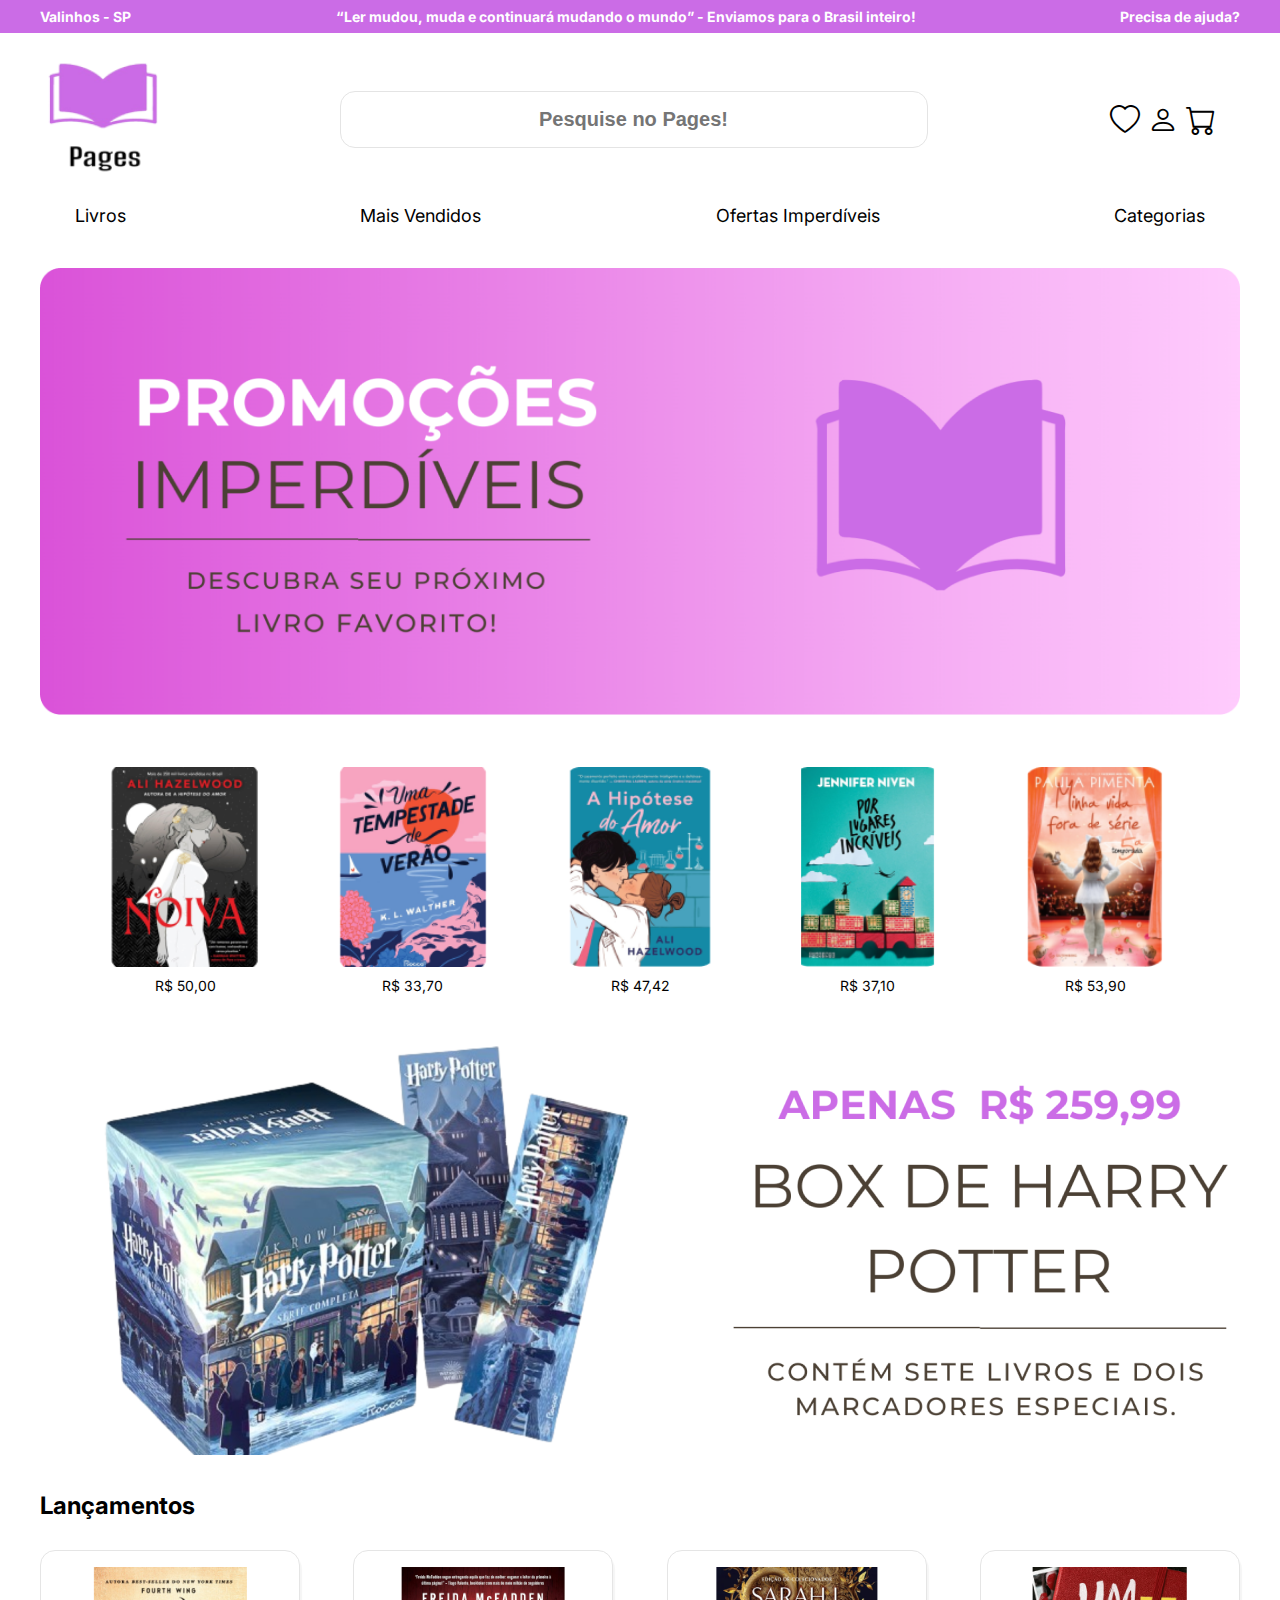
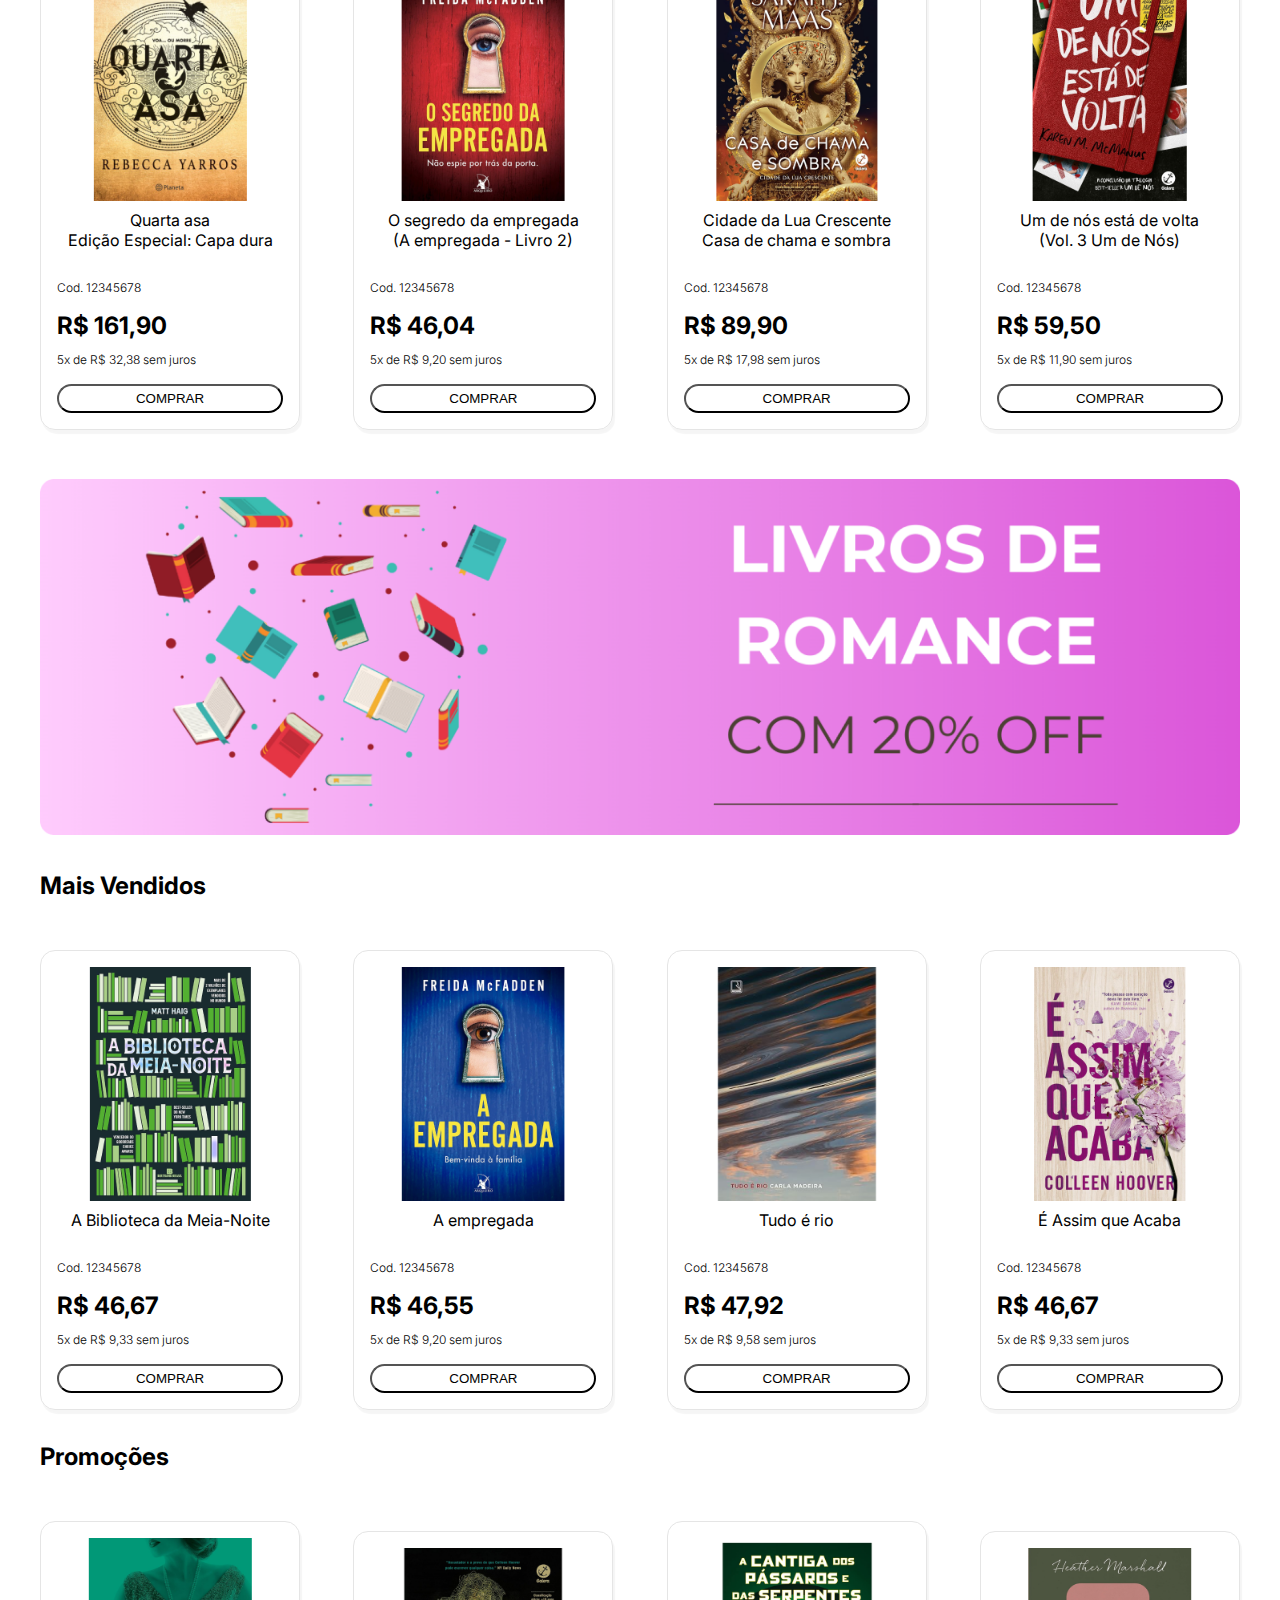
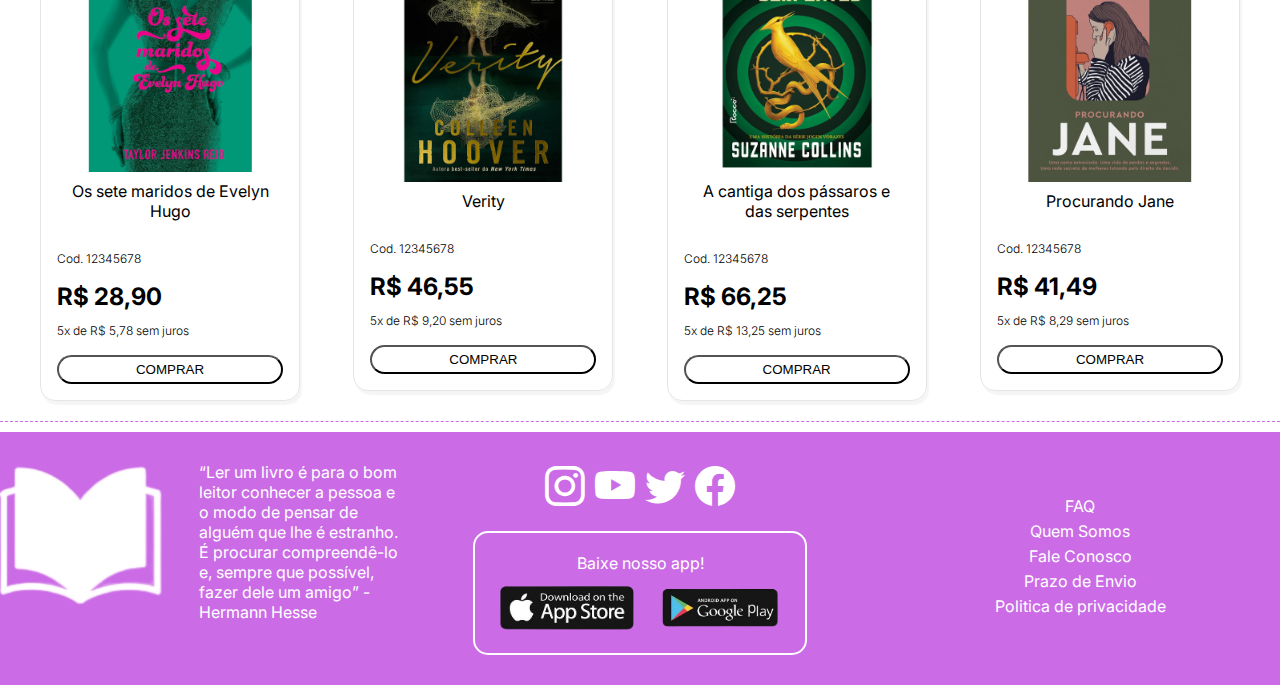
<file: index.html>
<!DOCTYPE html>
<html lang="pt - br">
  <head>
    <meta charset="UTF-8" />
    <meta name="viewport" content="width=device-width, initial-scale=1.0" />
    <title>Bem vindo ao Pages!</title>
    <link rel="stylesheet" href="styles/style.css" />
    <link rel="preconnect" href="https://fonts.googleapis.com" />
    <link rel="preconnect" href="https://fonts.gstatic.com" crossorigin />
    <link
      rel="stylesheet"
      href="https://cdn.jsdelivr.net/npm/bootstrap-icons@1.11.3/font/bootstrap-icons.min.css"
    />
    <link
      href="https://fonts.googleapis.com/css2?family=Inter:wght@100..900&display=swap"
      rel="stylesheet"
    />
  </head>
  <body>
    <!-- Cabeçario da Pagina -->
    <header>
      <div id="barra-de-informacoes">
        <div class="container-1">
          <p class="titulo-informativo">Valinhos - SP</p>
          <p class="titulo-informativo">
            “Ler mudou, muda e continuará mudando o mundo” - Enviamos para o
            Brasil inteiro!
          </p>
          <p class="titulo-informativo">Precisa de ajuda?</p>
        </div>
      </div>

      <div id="topo-cabecalho" class="container-1">
        <div class="header-logo">
          <img src="images/header_logo-removebg-preview 1.png" alt="Pages" />
        </div>

        <!-- Icones  -->

        <div class="search-bar">
          <i class="bi bi-lupa"></i>
          <input
            type="text"
            name="search"
            id="search"
            placeholder="Pesquise no Pages!"
          />
        </div>
        <div class="header-top-icons">
          <i class="bi bi-heart"></i>
          <i class="bi bi-person"></i>
          <i class="bi bi-cart"></i>
        </div>
      </div>

      <!-- Categorias -->

      <nav class="header-navbar" id="navbar">
        <ul class="container-1">
          <li><a href="livros.html">Livros</a></li>
          <li><a href="maisvendidos.html">Mais Vendidos</a></li>
          <li><a href="ofertasimperdiveis.html">Ofertas Imperdíveis</a></li>
          <li><a href="categorias.html">Categorias</a></li>
        </ul>
      </nav>

      <div id="header-banner" class="container-1">
        <img
          src="images/header_slider.png"
          alt="banner de promoção"
          class="banner"
        />
      </div>
    </header>
    <!-- Parte principal da Pagina -->
    <main id="main-content">
      <div class="container-1">
        <section id="section-category">
          <!-- Alguns livros que estão em exposição no site -->

          <a href="pagina_acessorios.html" class="category-link">
            <div class="main-category-card">
              <img src="images/noiva.png" alt="livro-noiva" />
              <h4>R$ 50,00</h4>
            </div>
          </a>
          <a href="pagina_acessorios.html" class="category-link">
            <div class="main-category-card">
              <img
                src="images/tempestade de verão.png"
                alt="livro-tempestade-de-verão"
              />
              <h4>R$ 33,70</h4>
            </div>
          </a>
          <a href="pagina_acessorios.html" class="category-link">
            <div class="main-category-card">
              <img
                src="images/hipotese do amor.png"
                alt="livro-hipotese-do-amor"
              />
              <h4>R$ 47,42</h4>
            </div>
          </a>
          <a href="pagina_acessorios.html" class="category-link">
            <div class="main-category-card">
              <img
                src="images/lugares incriveis.png"
                alt="livro-lugares-incriveis"
              />
              <h4>R$ 37,10</h4>
            </div>
          </a>

          <a href="pagina_acessorios.html" class="category-link">
            <div class="main-category-card">
              <img src="images/mfvd5.png" alt="livro-mfvd5" />
              <h4>R$ 53,90</h4>
            </div>
          </a>
        </section>
        <div class="main-banner">
          <img
            src="images/banner harry potter.png"
            alt="banner-promocao-hp"
            class="banner"
          />
        </div>
        <section class="main-products">
          <h2 class="main-title">Lançamentos</h2>
          <div class="container-1">
            <!-- card do produto -->
            <div class="product-card">
              <!-- container que controla o tamanho da imagem -->
              <div class="card-image-container">
                <img src="images/quartaasa.png" alt="livro-quarta-asa" />
              </div>
              <!-- container que agrupa as informacoes do produto -->
              <div class="product-card-info-container">
                <h2
                  class="product-card-title"
                  title="Quarta asa Edição Especial: Capa dura"
                >
                  Quarta asa <br />
                  Edição Especial: Capa dura
                </h2>
                <h4 class="product-card-reference">Cod. 12345678</h4>
                <h3 class="product-card-price">R$ 161,90</h3>
                <h4 class="product-card-installment">
                  5x de R$ 32,38 sem juros
                </h4>
              </div>
              <!-- botao de comprar, que levara para a pagina do produto -->
              <a href="./produto.html">
                <button class="product-card-btn">COMPRAR</button>
              </a>
            </div>

            <div class="product-card">
              <!-- container que controla o tamanho da imagem -->
              <div class="card-image-container">
                <img
                  src="images/osegredodaempregada.png"
                  alt="livro-o-segredo-da-empregada"
                />
              </div>
              <!-- container que agrupa as informacoes do produto -->
              <div class="product-card-info-container">
                <h2
                  class="product-card-title"
                  title="O segredo da empregada (A empregada - Livro 2)"
                >
                  O segredo da empregada <br />
                  (A empregada - Livro 2)
                </h2>
                <h4 class="product-card-reference">Cod. 12345678</h4>
                <h3 class="product-card-price">R$ 46,04</h3>
                <h4 class="product-card-installment">
                  5x de R$ 9,20 sem juros
                </h4>
              </div>
              <!-- botao de comprar, que levara para a pagina do produto -->
              <a href="./produto.html">
                <button class="product-card-btn">COMPRAR</button>
              </a>
            </div>

            <div class="product-card">
              <!-- container que controla o tamanho da imagem -->
              <div class="card-image-container">
                <img
                  src="images/cidadeluacrescente.png"
                  alt="livro-cidade-lua-crescente"
                />
              </div>
              <!-- container que agrupa as informacoes do produto -->
              <div class="product-card-info-container">
                <h2
                  class="product-card-title"
                  title="Cidade da Lua Crescente Casa de chama e sombra (Vol. 3)"
                >
                  Cidade da Lua Crescente <br />
                  Casa de chama e sombra
                </h2>
                <h4 class="product-card-reference">Cod. 12345678</h4>
                <h3 class="product-card-price">R$ 89,90</h3>
                <h4 class="product-card-installment">
                  5x de R$ 17,98 sem juros
                </h4>
              </div>
              <!-- botao de comprar, que levara para a pagina do produto -->
              <a href="./produto.html">
                <button class="product-card-btn">COMPRAR</button>
              </a>
            </div>

            <div class="product-card">
              <!-- container que controla o tamanho da imagem -->
              <div class="card-image-container">
                <img
                  src="images/umdenosestadevolta.png"
                  alt="livro-um-de-nos-esta-de-volta"
                />
              </div>
              <!-- container que agrupa as informacoes do produto -->
              <div class="product-card-info-container">
                <h2
                  class="product-card-title"
                  title="Um de nós está de volta (Vol. 3 Um de Nós)"
                >
                  Um de nós está de volta <br />
                  (Vol. 3 Um de Nós)
                </h2>
                <h4 class="product-card-reference">Cod. 12345678</h4>
                <h3 class="product-card-price">R$ 59,50</h3>
                <h4 class="product-card-installment">
                  5x de R$ 11,90 sem juros
                </h4>
              </div>
              <!-- botao de comprar, que levara para a pagina do produto -->
              <a href="./produto.html">
                <button class="product-card-btn">COMPRAR</button>
              </a>
            </div>
          </div>
        </section>

        <div class="main-banner">
          <div id="banner-principal" class="container-1">
            <img
              src="images/bannerlivrosderomance.png"
              alt="banner livros de romance"
              class="banner"
            />
          </div>
        </div>

        <section class="main-products">
          <h2 class="main-title">Mais Vendidos</h2>
          <br />
          <div class="container-1">
            <!-- card do produto -->
            <div class="product-card">
              <!-- container que controla o tamanho da imagem -->
              <div class="card-image-container">
                <img
                  src="images/bibliotecameianoite.png"
                  alt="livro-biblioteca-meia-noite"
                />
              </div>
              <!-- container que agrupa as informacoes do produto -->
              <div class="product-card-info-container">
                <h2
                  class="product-card-title"
                  title="A Biblioteca da Meia-Noite"
                >
                  A Biblioteca da Meia-Noite
                </h2>
                <h4 class="product-card-reference">Cod. 12345678</h4>
                <h3 class="product-card-price">R$ 46,67</h3>
                <h4 class="product-card-installment">
                  5x de R$ 9,33 sem juros
                </h4>
              </div>
              <!-- botao de comprar, que levara para a pagina do produto -->
              <a href="./produto.html">
                <button class="product-card-btn">COMPRAR</button>
              </a>
            </div>

            <div class="product-card">
              <!-- container que controla o tamanho da imagem -->
              <div class="card-image-container">
                <img src="images/aempregada.png" alt="livro-a-empregada" />
              </div>
              <!-- container que agrupa as informacoes do produto -->
              <div class="product-card-info-container">
                <h2 class="product-card-title" title="A empregada">
                  A empregada
                </h2>
                <h4 class="product-card-reference">Cod. 12345678</h4>
                <h3 class="product-card-price">R$ 46,55</h3>
                <h4 class="product-card-installment">
                  5x de R$ 9,20 sem juros
                </h4>
              </div>
              <!-- botao de comprar, que levara para a pagina do produto -->
              <a href="./produto.html">
                <button class="product-card-btn">COMPRAR</button>
              </a>
            </div>

            <div class="product-card">
              <!-- container que controla o tamanho da imagem -->
              <div class="card-image-container">
                <img src="images/tudoerio.png" alt="livro-tudo-e-rio" />
              </div>
              <!-- container que agrupa as informacoes do produto -->
              <div class="product-card-info-container">
                <h2 class="product-card-title" title="Tudo é rio">
                  Tudo é rio
                </h2>
                <h4 class="product-card-reference">Cod. 12345678</h4>
                <h3 class="product-card-price">R$ 47,92</h3>
                <h4 class="product-card-installment">
                  5x de R$ 9,58 sem juros
                </h4>
              </div>
              <!-- botao de comprar, que levara para a pagina do produto -->
              <a href="./produto.html">
                <button class="product-card-btn">COMPRAR</button>
              </a>
            </div>

            <div class="product-card">
              <!-- container que controla o tamanho da imagem -->
              <div class="card-image-container">
                <img
                  src="images/eassimqueacaba.png"
                  alt="livro-é-assim-que-acaba"
                />
              </div>
              <!-- container que agrupa as informacoes do produto -->
              <div class="product-card-info-container">
                <h2 class="product-card-title" title="É Assim que Acaba">
                  É Assim que Acaba
                </h2>
                <h4 class="product-card-reference">Cod. 12345678</h4>
                <h3 class="product-card-price">R$ 46,67</h3>
                <h4 class="product-card-installment">
                  5x de R$ 9,33 sem juros
                </h4>
              </div>
              <!-- botao de comprar, que levara para a pagina do produto -->
              <a href="./produto.html">
                <button class="product-card-btn">COMPRAR</button>
              </a>
            </div>
          </div>
        </section>

        <section class="main-products">
          <h2 class="main-title">Promoções</h2>
          <br />
          <div class="container-1">
            <!-- card do produto -->
            <div class="product-card">
              <!-- container que controla o tamanho da imagem -->
              <div class="card-image-container">
                <img src="images/setemaridos.png" alt="livro-sete-maridos" />
              </div>
              <!-- container que agrupa as informacoes do produto -->
              <div class="product-card-info-container">
                <h2
                  class="product-card-title"
                  title="Os sete maridos de Evelyn Hugo"
                >
                  Os sete maridos de Evelyn Hugo
                </h2>
                <h4 class="product-card-reference">Cod. 12345678</h4>
                <h3 class="product-card-price">R$ 28,90</h3>
                <h4 class="product-card-installment">
                  5x de R$ 5,78 sem juros
                </h4>
              </div>
              <!-- botao de comprar, que levara para a pagina do produto -->
              <a href="./produto.html">
                <button class="product-card-btn">COMPRAR</button>
              </a>
            </div>

            <div class="product-card">
              <!-- container que controla o tamanho da imagem -->
              <div class="card-image-container">
                <img src="images/verity.png" alt="livro-a-empregada" />
              </div>
              <!-- container que agrupa as informacoes do produto -->
              <div class="product-card-info-container">
                <h2 class="product-card-title" title="A empregada">Verity</h2>
                <h4 class="product-card-reference">Cod. 12345678</h4>
                <h3 class="product-card-price">R$ 46,55</h3>
                <h4 class="product-card-installment">
                  5x de R$ 9,20 sem juros
                </h4>
              </div>
              <!-- botao de comprar, que levara para a pagina do produto -->
              <a href="./produto.html">
                <button class="product-card-btn">COMPRAR</button>
              </a>
            </div>

            <div class="product-card">
              <!-- container que controla o tamanho da imagem -->
              <div class="card-image-container">
                <img
                  src="images/cantigadospassaros.png"
                  alt="cantiga-dos-passaros"
                />
              </div>
              <!-- container que agrupa as informacoes do produto -->
              <div class="product-card-info-container">
                <h2
                  class="product-card-title"
                  title="A cantiga dos pássaros e das serpentes"
                >
                  A cantiga dos pássaros e das serpentes
                </h2>
                <h4 class="product-card-reference">Cod. 12345678</h4>
                <h3 class="product-card-price">R$ 66,25</h3>
                <h4 class="product-card-installment">
                  5x de R$ 13,25 sem juros
                </h4>
              </div>
              <!-- botao de comprar, que levara para a pagina do produto -->
              <a href="./produto.html">
                <button class="product-card-btn">COMPRAR</button>
              </a>
            </div>

            <div class="product-card">
              <!-- container que controla o tamanho da imagem -->
              <div class="card-image-container">
                <img
                  src="images/procurandojane.png"
                  alt="livro-Procurando-Jane"
                />
              </div>
              <!-- container que agrupa as informacoes do produto -->
              <div class="product-card-info-container">
                <h2 class="product-card-title" title="Procurando Jane">
                  Procurando Jane
                </h2>
                <h4 class="product-card-reference">Cod. 12345678</h4>
                <h3 class="product-card-price">R$ 41,49</h3>
                <h4 class="product-card-installment">
                  5x de R$ 8,29 sem juros
                </h4>
              </div>
              <!-- botao de comprar, que levara para a pagina do produto -->
              <a href="./produto.html">
                <button class="product-card-btn">COMPRAR</button>
              </a>
            </div>
          </div>
        </section>
      </div>
    </main>
    <!-- Parte do rodapé da pagina -->
    <div class="linha-rodape"></div>
    <footer>
      <div class="container-1">
        <div class="container-rodape">
          <div class="footer-col1">
            <div class="livro-rodape">
              <img src="images/imagemlivrorodape.png" alt="Imagem-Rodape" />
            </div>
            <!-- Texto Rodapé -->
            <p class="texto-sobre-leitura">
              “Ler um livro é para o bom leitor conhecer a pessoa e o modo de
              pensar de alguém que lhe é estranho. É procurar compreendê-lo e,
              sempre que possível, fazer dele um amigo” - Hermann Hesse
            </p>
          </div>

          <div class="footer-col2">
            <!-- Aplicativos para contato -->
            <div class="icons-rodape">
              <i class="bi bi-instagram"></i>
              <i class="bi bi-youtube"></i>
              <i class="bi bi-twitter"></i>
              <i class="bi bi-facebook"></i>
            </div>
            <div class="baixe-apps">
              <div class="app">
                <p class="texto-para-baixar-app">Baixe nosso app!</p>
                <div class="app-download">
                  <img src="./images/applestore.png" alt="" />
                  <img src="./images/playstore.png" alt="" />
                </div>
              </div>
            </div>
          </div>
          <div class="footer-col3">
            <!-- Parte de 'atendimento' ao cliente -->
            <a href="">FAQ</a>
            <a href="sobrenos.html">Quem Somos</a>
            <a href="faleconosco.html">Fale Conosco</a>
            <a href="">Prazo de Envio</a>
            <a href="">Politica de privacidade</a>
          </div>
        </div>
      </div>
    </footer>
    <!-- Fim da página -->
  </body>
</html>
</file>
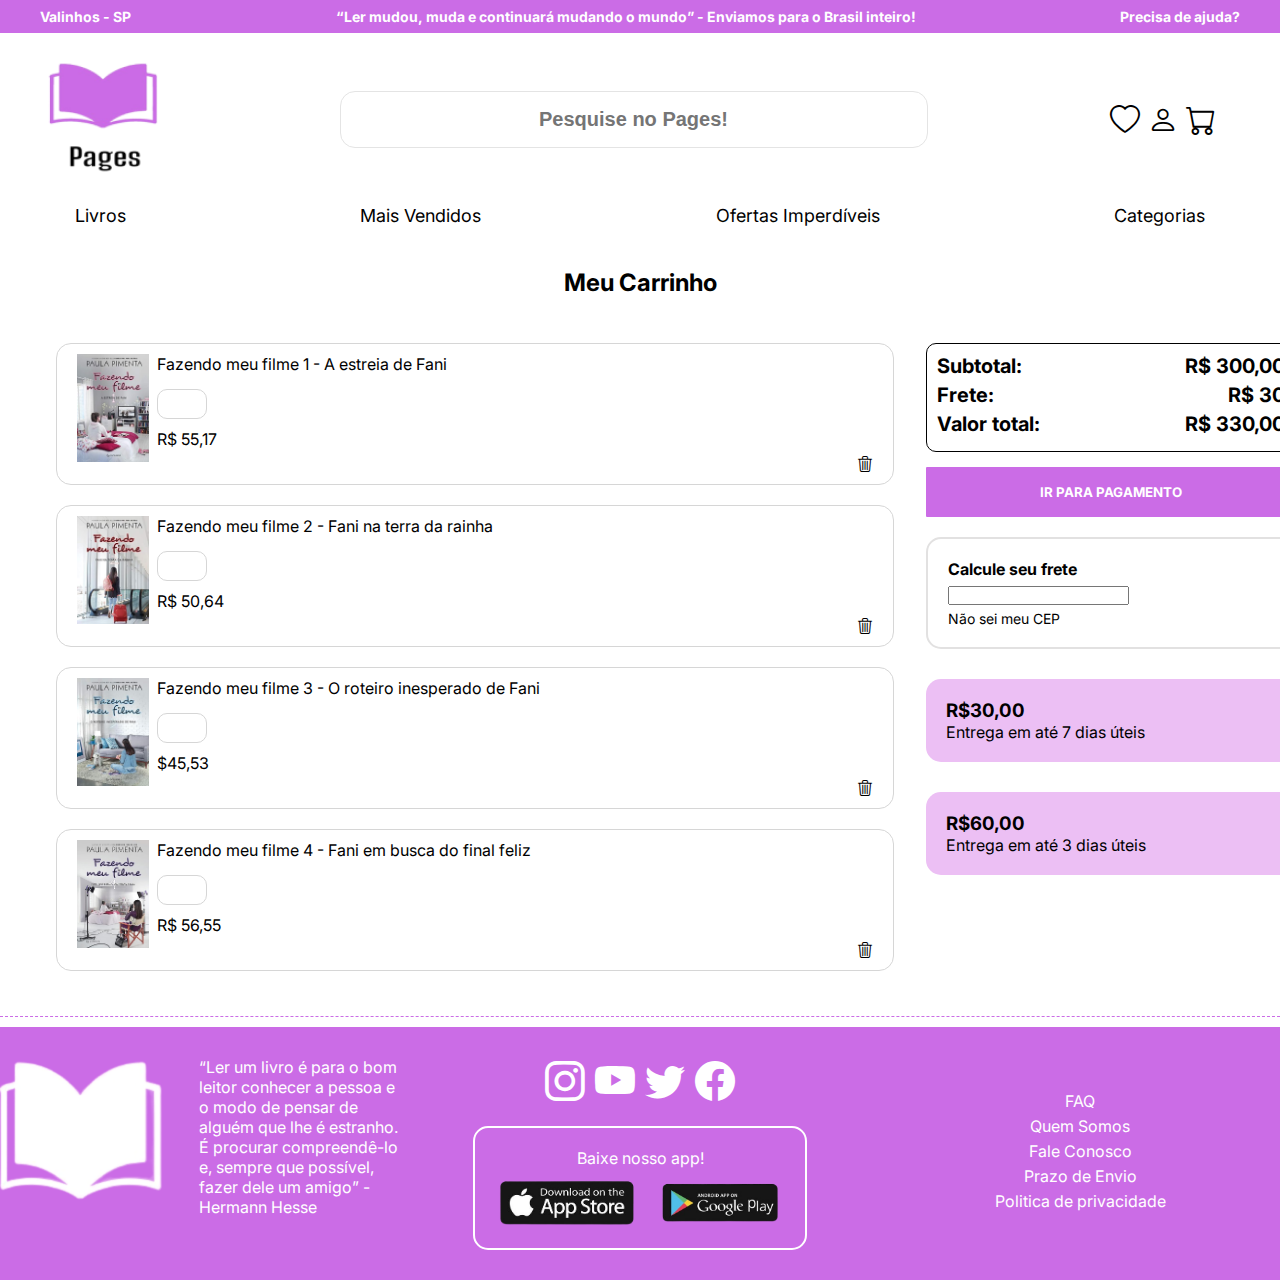
<file: carrinho.html>
<!DOCTYPE html>
<html lang="pt - br">
  <head>
    <meta charset="UTF-8" />
    <meta name="viewport" content="width=device-width, initial-scale=1.0" />
    <title>Bem vindo ao Pages!</title>
    <link rel="stylesheet" href="styles/style.css" />
    <link rel="preconnect" href="https://fonts.googleapis.com" />
    <link rel="preconnect" href="https://fonts.gstatic.com" crossorigin />
    <link
      rel="stylesheet"
      href="https://cdn.jsdelivr.net/npm/bootstrap-icons@1.11.3/font/bootstrap-icons.min.css"
    />
    <link
      href="https://fonts.googleapis.com/css2?family=Inter:wght@100..900&display=swap"
      rel="stylesheet"
    />
  </head>
  <body>
    <!-- Cabeçario da Pagina -->

    <header>
      <div id="barra-de-informacoes">
        <div class="container-1">
          <p class="titulo-informativo">Valinhos - SP</p>
          <p class="titulo-informativo">
            “Ler mudou, muda e continuará mudando o mundo” - Enviamos para o
            Brasil inteiro!
          </p>
          <p class="titulo-informativo">Precisa de ajuda?</p>
        </div>
      </div>

      <div id="topo-cabecalho" class="container-1">
        <div class="header-logo">
          <img src="images/header_logo-removebg-preview 1.png" alt="Pages" />
        </div>

        <!-- Icones  -->

        <div class="search-bar">
          <i class="bi bi-lupa"></i>
          <input
            type="text"
            name="search"
            id="search"
            placeholder="Pesquise no Pages!"
          />
        </div>

        <div class="header-top-icons">
          <i class="bi bi-heart"></i>
          <i class="bi bi-person"></i>
          <i class="bi bi-cart"></i>
        </div>
      </div>

      <!-- Categorias -->

      <nav class="header-navbar" id="navbar">
        <ul class="container-1">
          <li><a href="livros.html">Livros</a></li>
          <li><a href="maisvendidos.html">Mais Vendidos</a></li>
          <li><a href="ofertasimperdiveis.html">Ofertas Imperdíveis</a></li>
          <li><a href="categorias.html">Categorias</a></li>
        </ul>
      </nav>
    </header>

    <!-- Parte principal da Pagina -->

    <main id="carrinho">
      <div class="container-1">
        <div class="product-page-title">
          <!-- Titulo da página -->

          <h2>Meu Carrinho</h2>
        </div>
        <div class="carrinho-grid">
          <section class="grid-1">
            <ul>
              <li>
                <div class="cart-item">
                  <div class="cart-item-img">
                    <div class="cart-img-container">
                      <img src="images/fazendomeufilme1.jpg" alt="" />
                    </div>
                  </div>

                  <!-- Itens do carrinho  -->

                  <div class="cart-item-info">
                    <p>Fazendo meu filme 1 - A estreia de Fani</p>
                    <input type="number" name="" id="" />
                    <p>R$ 55,17</p>
                    <i class="bi bi-trash3"></i>
                  </div>
                </div>

                <div class="cart-item">
                  <div class="cart-item-img">
                    <div class="cart-img-container">
                      <img src="images/fazendomeufilme2.jpg" alt="" />
                    </div>
                  </div>
                  <div class="cart-item-info">
                    <p>Fazendo meu filme 2 - Fani na terra da rainha</p>
                    <input type="number" name="" id="" />
                    <p>R$ 50,64</p>
                    <i class="bi bi-trash3"></i>
                  </div>
                </div>

                <div class="cart-item">
                  <div class="cart-item-img">
                    <div class="cart-img-container">
                      <img src="images/fazendomeufilme3.jpg" alt="" />
                    </div>
                  </div>
                  <div class="cart-item-info">
                    <p>Fazendo meu filme 3 - O roteiro inesperado de Fani</p>
                    <input type="number" name="" id="" />
                    <p>$45,53</p>
                    <i class="bi bi-trash3"></i>
                  </div>
                </div>

                <div class="cart-item">
                  <div class="cart-item-img">
                    <div class="cart-img-container">
                      <img src="images/fazendomeufilme4.jpg" alt="" />
                    </div>
                  </div>
                  <div class="cart-item-info">
                    <p>Fazendo meu filme 4 - Fani em busca do final feliz</p>
                    <input type="number" name="" id="" />
                    <p>R$ 56,55</p>
                    <i class="bi bi-trash3"></i>
                  </div>
                </div>
              </li>
            </ul>
          </section>

          <!-- Informações sobre o preço total e sobre frete -->

          <section class="grid-2">
            <div class="total-container">
              <div class="total-info">
                <h2>Subtotal:</h2>
                <h2>R$ 300,00</h2>
              </div>
              <div class="total-info">
                <h2>Frete:</h2>
                <h2>R$ 30</h2>
              </div>
              <div class="total-info">
                <h2>Valor total:</h2>
                <h2>R$ 330,00</h2>
              </div>
            </div>
            <button class="button-pagamento-page">IR PARA PAGAMENTO</button>

            <div class="frete-container">
              <h5>Calcule seu frete</h5>
              <div class="frete-grid">
                <input type="text" name="" id="" />
                <p>Não sei meu CEP</p>
              </div>
            </div>
            <div class="valores-frete">
              <h3 class="preco">R$30,00</h3>
              <p class="entrega">Entrega em até 7 dias úteis</p>
            </div>
            <div class="valores-frete">
              <h3 class="preco">R$60,00</h3>
              <p class="entrega">Entrega em até 3 dias úteis</p>
            </div>
          </section>
        </div>
      </div>
    </main>

    <!-- Parte do rodapé da pagina -->

    <div class="linha-rodape"></div>
    <footer>
      <div class="container-1">
        <div class="container-rodape">
          <div class="footer-col1">
            <div class="livro-rodape">
              <img src="images/imagemlivrorodape.png" alt="Imagem-Rodape" />
            </div>
            <!-- Texto Rodapé -->
            <p class="texto-sobre-leitura">
              “Ler um livro é para o bom leitor conhecer a pessoa e o modo de
              pensar de alguém que lhe é estranho. É procurar compreendê-lo e,
              sempre que possível, fazer dele um amigo” - Hermann Hesse
            </p>
          </div>

          <!-- Aplicativos para contato -->
          <div class="footer-col2">
            <div class="icons-rodape">
              <i class="bi bi-instagram"></i>
              <i class="bi bi-youtube"></i>
              <i class="bi bi-twitter"></i>
              <i class="bi bi-facebook"></i>
            </div>
            <div class="baixe-apps">
              <div class="app">
                <p class="texto-para-baixar-app">Baixe nosso app!</p>
                <div class="app-download">
                  <img src="./images/applestore.png" alt="" />
                  <img src="./images/playstore.png" alt="" />
                </div>
              </div>
            </div>
          </div>
          <div class="footer-col3">
            <!-- Parte de 'atendimento' ao cliente -->
            <a href="">FAQ</a>
            <a href="sobrenos.html">Quem Somos</a>
            <a href="faleconosco.html">Fale Conosco</a>
            <a href="">Prazo de Envio</a>
            <a href="">Politica de privacidade</a>
          </div>
        </div>
      </div>
    </footer>

    <!-- Fim da página -->
  </body>
</html>
</file>
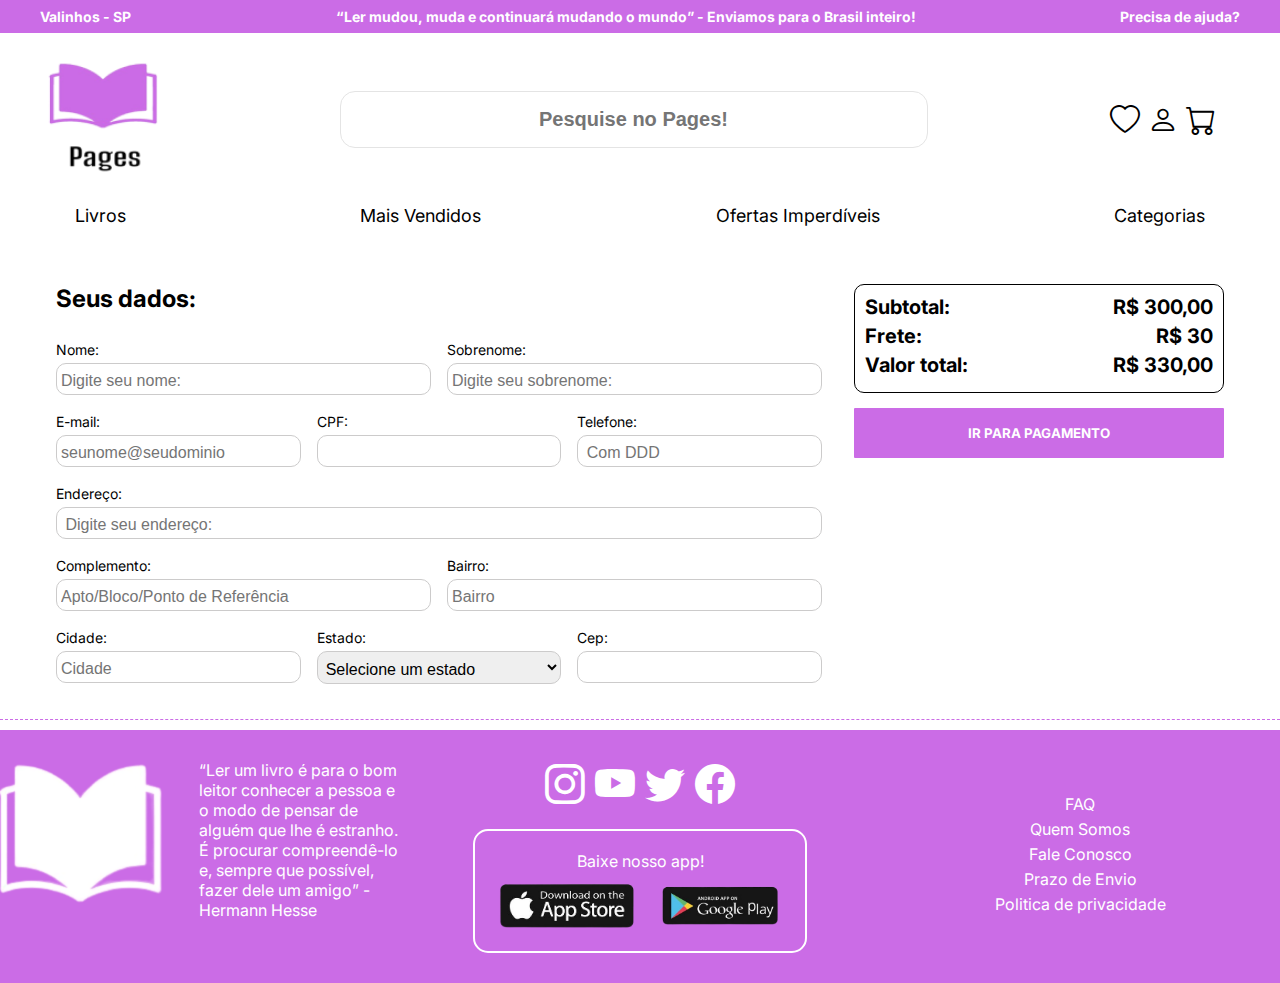
<file: checkout.html>
<!DOCTYPE html>
<html lang="pt - br">
  <head>
    <meta charset="UTF-8" />
    <meta name="viewport" content="width=device-width, initial-scale=1.0" />
    <title>Bem vindo ao Pages!</title>
    <link rel="stylesheet" href="styles/style.css" />
    <link rel="preconnect" href="https://fonts.googleapis.com" />
    <link rel="preconnect" href="https://fonts.gstatic.com" crossorigin />
    <link
      rel="stylesheet"
      href="https://cdn.jsdelivr.net/npm/bootstrap-icons@1.11.3/font/bootstrap-icons.min.css"
    />
    <link
      href="https://fonts.googleapis.com/css2?family=Inter:wght@100..900&display=swap"
      rel="stylesheet"
    />
  </head>
  <body>
    <!-- Cabeçario da Pagina -->
    <header>
      <div id="barra-de-informacoes">
        <div class="container-1">
          <p class="titulo-informativo">Valinhos - SP</p>
          <p class="titulo-informativo">
            “Ler mudou, muda e continuará mudando o mundo” - Enviamos para o
            Brasil inteiro!
          </p>
          <p class="titulo-informativo">Precisa de ajuda?</p>
        </div>
      </div>

      <div id="topo-cabecalho" class="container-1">
        <div class="header-logo">
          <img src="images/header_logo-removebg-preview 1.png" alt="Pages" />
        </div>

        <!-- Icones  -->

        <div class="search-bar">
          <i class="bi bi-lupa"></i>
          <input
            type="text"
            name="search"
            id="search"
            placeholder="Pesquise no Pages!"
          />
        </div>

        <div class="header-top-icons">
          <i class="bi bi-heart"></i>
          <i class="bi bi-person"></i>
          <i class="bi bi-cart"></i>
        </div>
      </div>

      <!-- Categorias -->

      <nav class="header-navbar" id="navbar">
        <ul class="container-1">
          <li><a href="livros.html">Livros</a></li>
          <li><a href="maisvendidos.html">Mais Vendidos</a></li>
          <li><a href="ofertasimperdiveis.html">Ofertas Imperdíveis</a></li>
          <li><a href="categorias.html">Categorias</a></li>
        </ul>
      </nav>
    </header>
    <!-- Parte principal da Pagina -->
    <main id="checkout">
      <div class="container-1">
        <div class="checkout-grid">
          <section class="grid-1">
            <form action="">
              <h2>Seus dados:</h2>
              <div class="campo_formulario row-1">
                <div class="col-1">
                  <label for="name">Nome:</label>
                  <input
                    type="text"
                    name="name"
                    id="nome"
                    placeholder="Digite seu nome:"
                  />
                </div>
                <div class="col-2">
                  <label for="sobrenome">Sobrenome:</label>
                  <input
                    type="text"
                    name="sobrenome"
                    id="sobrenome"
                    placeholder="Digite seu sobrenome:"
                  />
                </div>
              </div>
              <div class="campo_formulario row-1">
                <div class="col-1">
                  <label for="E-mail">E-mail:</label>
                  <input
                    type="E-mail"
                    name="E-mail"
                    id="email"
                    placeholder="seunome@seudominio"
                  />
                </div>
                <div class="col-2">
                  <label for="CPF">CPF:</label>
                  <input type="text" name="CPF" id="CPF" maxlength="11" />
                </div>
                <div class="col-3">
                  <label for="Telefone">Telefone:</label>
                  <input
                    type="text"
                    name="Telefone"
                    id="telefone"
                    placeholder=" Com DDD"
                  />
                </div>
              </div>
              <div class="campo_formulario">
                <label for="endereco">Endereço:</label>
                <input
                  type="text"
                  name="endereco"
                  id="endereco"
                  placeholder=" Digite seu endereço:"
                />
              </div>
              <div class="campo_formulario row-1">
                <div class="col-1">
                  <label for="complemento">Complemento:</label>
                  <input
                    type="text"
                    name="complemento"
                    id="complemento"
                    placeholder="Apto/Bloco/Ponto de Referência"
                  />
                </div>
                <div class="col-2">
                  <label for="bairro">Bairro:</label>
                  <input
                    type="text"
                    name="bairro"
                    id="bairro"
                    placeholder="Bairro"
                  />
                </div>
              </div>
              <div class="campo_formulario row-1">
                <div class="col-1">
                  <label for="cidade">Cidade:</label>
                  <input
                    type="text"
                    name="cidade"
                    id="cidade"
                    placeholder="Cidade"
                  />
                </div>
                <div class="col-2">
                  <label for="estado">Estado:</label>
                  <select name="estado">
                    <option value="">Selecione um estado</option>
                    <option value="AC">Acre</option>
                    <option value="AL">Alagoas</option>
                    <option value="AP">Amapá</option>
                    <option value="AM">Amazonas</option>
                    <option value="BA">Bahia</option>
                    <option value="CE">Ceará</option>
                    <option value="DF">Distrito Federal</option>
                    <option value="ES">Espírito Santo</option>
                    <option value="GO">Goiás</option>
                    <option value="MA">Maranhão</option>
                    <option value="MT">Mato Grosso</option>
                    <option value="MS">Mato Grosso do Sul</option>
                    <option value="MG">Minas Gerais</option>
                    <option value="PA">Pará</option>
                    <option value="PB">Paraíba</option>
                    <option value="PR">Paraná</option>
                    <option value="PE">Pernambuco</option>
                    <option value="PI">Piauí</option>
                    <option value="RJ">Rio de Janeiro</option>
                    <option value="RN">Rio Grande do Norte</option>
                    <option value="RS">Rio Grande do Sul</option>
                    <option value="RO">Rondônia</option>
                    <option value="RR">Roraima</option>
                    <option value="SC">Santa Catarina</option>
                    <option value="SP">São Paulo</option>
                    <option value="SE">Sergipe</option>
                    <option value="TO">Tocantins</option>
                  </select>
                </div>
                <div class="col-3">
                  <label for="cep">Cep:</label>
                  <input type="text" name="cep" id="cep" />
                </div>
              </div>
            </form>
          </section>

          <section class="grid-2">
            <div class="total-container">
              <div class="total-info">
                <h2>Subtotal:</h2>
                <h2>R$ 300,00</h2>
              </div>
              <div class="total-info">
                <h2>Frete:</h2>
                <h2>R$ 30</h2>
              </div>
              <div class="total-info">
                <h2>Valor total:</h2>
                <h2>R$ 330,00</h2>
              </div>
            </div>
            <button class="button-pagamento-page">IR PARA PAGAMENTO</button>
          </section>
        </div>
      </div>
    </main>
    <!-- Parte do rodapé da pagina -->
    <div class="linha-rodape"></div>
    <footer>
      <div class="container-1">
        <div class="container-rodape">
          <div class="footer-col1">
            <div class="livro-rodape">
              <img src="images/imagemlivrorodape.png" alt="Imagem-Rodape" />
            </div>
            <!-- Texto Rodapé -->
            <p class="texto-sobre-leitura">
              “Ler um livro é para o bom leitor conhecer a pessoa e o modo de
              pensar de alguém que lhe é estranho. É procurar compreendê-lo e,
              sempre que possível, fazer dele um amigo” - Hermann Hesse
            </p>
          </div>

          <div class="footer-col2">
            <!-- Aplicativos para contato -->
            <div class="icons-rodape">
              <i class="bi bi-instagram"></i>
              <i class="bi bi-youtube"></i>
              <i class="bi bi-twitter"></i>
              <i class="bi bi-facebook"></i>
            </div>
            <div class="baixe-apps">
              <div class="app">
                <p class="texto-para-baixar-app">Baixe nosso app!</p>
                <div class="app-download">
                  <img src="./images/applestore.png" alt="" />
                  <img src="./images/playstore.png" alt="" />
                </div>
              </div>
            </div>
          </div>
          <div class="footer-col3">
            <!-- Parte de 'atendimento' ao cliente -->
            <a href="">FAQ</a>
            <a href="sobrenos.html">Quem Somos</a>
            <a href="faleconosco.html">Fale Conosco</a>
            <a href="">Prazo de Envio</a>
            <a href="">Politica de privacidade</a>
          </div>
        </div>
      </div>
    </footer>
    <!-- Fim da página -->
  </body>
</html>
</file>
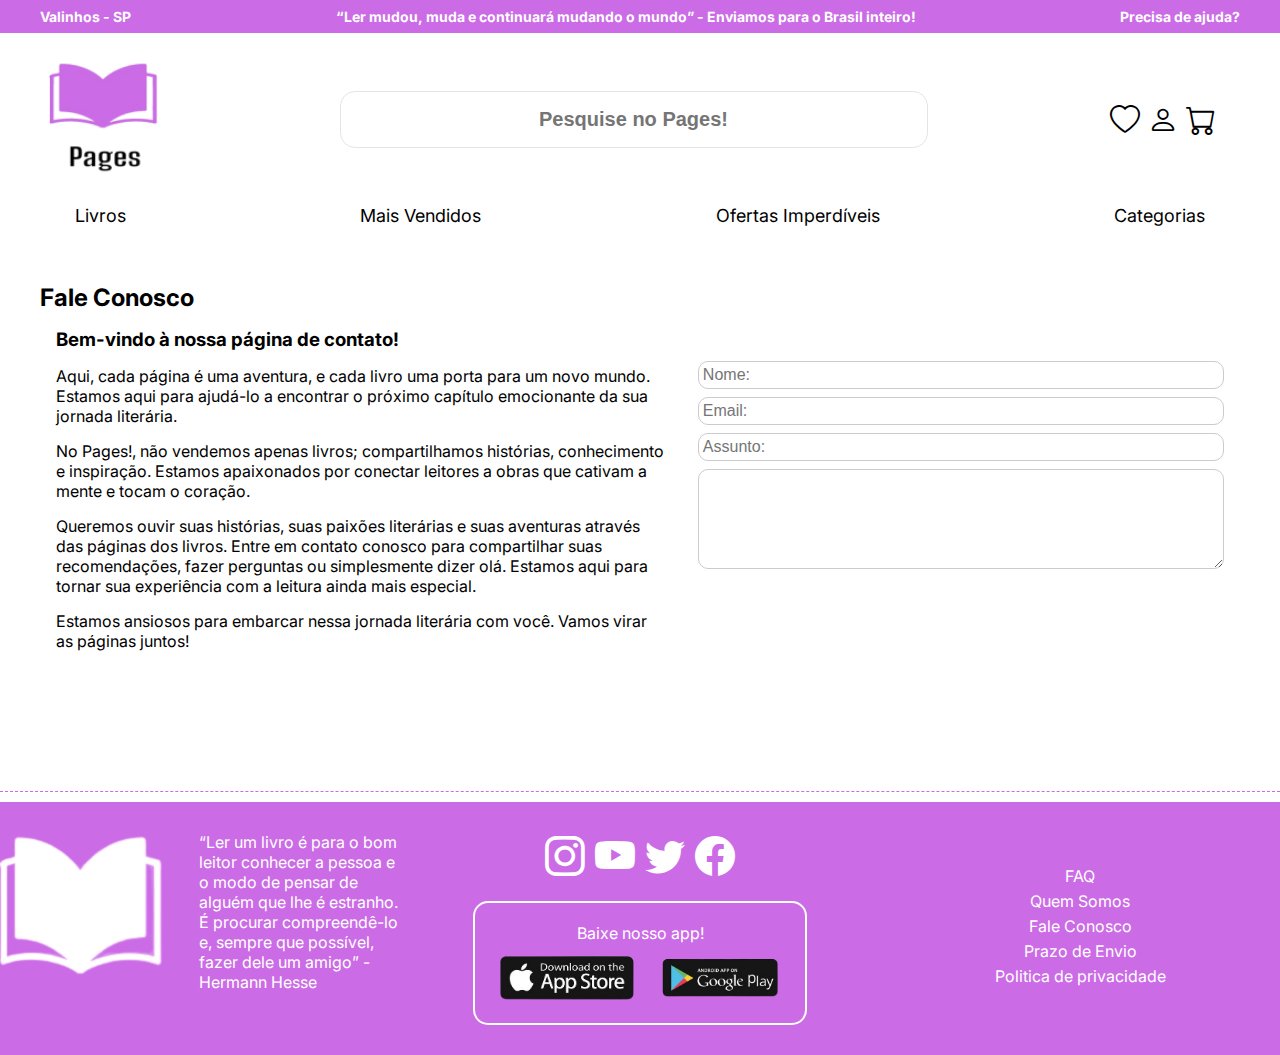
<file: faleconosco.html>
<!DOCTYPE html>
<html lang="pt - br">
<head>
    <meta charset="UTF-8">
    <meta name="viewport" content="width=device-width, initial-scale=1.0">
    <title>Bem vindo ao Pages!</title>
    <link rel="stylesheet" href = "styles/style.css">
    <link rel="preconnect" href="https://fonts.googleapis.com">
    <link rel="preconnect" href="https://fonts.gstatic.com" crossorigin>
    <link rel="stylesheet" href="https://cdn.jsdelivr.net/npm/bootstrap-icons@1.11.3/font/bootstrap-icons.min.css">
    <link href="https://fonts.googleapis.com/css2?family=Inter:wght@100..900&display=swap" rel="stylesheet">
</head>
<body>
    <!-- Cabeçario da Pagina -->
        <header>
            <div id="barra-de-informacoes">
                <div class="container-1">
                    <p class="titulo-informativo">Valinhos - SP</p>
                    <P class="titulo-informativo">“Ler mudou, muda e continuará mudando o mundo” - Enviamos para o Brasil inteiro!</P>
                    <P class="titulo-informativo">Precisa de ajuda?</P>
                </div>
            </div>

            <div id="topo-cabecalho" class="container-1">
                    <div class="header-logo">
                        <img src="images/header_logo-removebg-preview 1.png" alt="Pages">
                    </div>

                    <!-- Icones  -->

                    <div class="search-bar">
                        <i class = "bi bi-lupa"></i>
                        <input 
                            type = "text"
                            name = "search"
                            id = "search"
                            placeholder="Pesquise no Pages!"
                        />
                    </div>

                   <div class="header-top-icons">
                    <i class ="bi bi-heart"></i>
                    <i class ="bi bi-person"></i>
                    <i class = "bi bi-cart"></i>
                    </div>
            </div>

            <!-- Categorias -->

            <nav class = "header-navbar" id="navbar">
                <ul class = "container-1">
                    <li><a href="livros.html">Livros</a></li>
                    <li><a href="maisvendidos.html">Mais Vendidos</a></li>
                    <li><a href="ofertasimperdiveis.html">Ofertas Imperdíveis</a></li>
                    <li><a href="categorias.html">Categorias</a></li>
                </ul> 
            </nav>
        </header>
     <!-- Parte principal da Pagina -->
    <main id="fale-conosco">
        <div class="container-1">
            <div class="fale-conosco-title">
                <h2>Fale Conosco</h2>      
            </div>
                <div class="fale-conosco-grid">
                    <section class="grid-1">
                        <div class="texto-fale-conosco">
                            <h3>Bem-vindo à nossa página de contato!</h3>
                            <p> Aqui, cada página é uma aventura, e cada livro uma porta para um novo mundo. Estamos aqui para ajudá-lo a encontrar o próximo capítulo emocionante da sua jornada literária.</p>
                               
                                <p>No Pages!, não vendemos apenas livros; compartilhamos histórias, conhecimento e inspiração. Estamos apaixonados por conectar leitores a obras que cativam a mente e tocam o coração.</p>
                                
                                <p>Queremos ouvir suas histórias, suas paixões literárias e suas aventuras através das páginas dos livros. Entre em contato conosco para compartilhar suas recomendações, fazer perguntas ou simplesmente dizer olá. Estamos aqui para tornar sua experiência com a leitura ainda mais especial.</p>
                                
                               <p>Estamos ansiosos para embarcar nessa jornada literária com você. Vamos virar as páginas juntos!</p>
                        </div>
                    </section>
                    <section class="grid-2">
                        <div class="formulario-fale-conosco">
                            <div class="contato">
                                <form action="" id="contato">
                                  <label for="nome"></label>
                                  <input
                                    type="text"
                                    name="nome"
                                    id="nome"
                                    placeholder="Nome:"
                                  />

                                  <label for="e-mail"></label>
                                  <input
                                    type="email"
                                    name="email"
                                    id="email"
                                    placeholder="Email:"
                                  />

                                  <label for="assunto"></label>
                                  <input
                                    type="text"
                                    name="assunto"
                                    id="assunto"
                                    placeholder="Assunto:"
                                  />

                                  <label for="mensagem"></label>
                                  <textarea  rows="5"
                                  cols="20"
                                  name="mensagem"
                                  id="mensagem"
                                  placeholder="Mensagem:">
                                </textarea>
                                
                            </div>
                        </div>
                    </section>
                </div>
            </div>
        </main>
    <!-- Parte do rodapé da pagina -->
        <div class="linha-rodape">
        </div>
        <footer>
            <div class="container-1">
              <div class="container-rodape">
                <div class="footer-col1">
                  <div class="livro-rodape">
                    <img src="images/imagemlivrorodape.png" alt="Imagem-Rodape" />
                  </div>
                  <!-- Texto Rodapé -->
                  <p class="texto-sobre-leitura">
                    “Ler um livro é para o bom leitor conhecer a pessoa e o modo de
                    pensar de alguém que lhe é estranho. É procurar compreendê-lo e,
                    sempre que possível, fazer dele um amigo” - Hermann Hesse
                  </p>
                </div>
      
                <!-- Aplicativos para contato -->
                <div class="footer-col2">
                  <div class="icons-rodape">
                    <i class="bi bi-instagram"></i>
                    <i class="bi bi-youtube"></i>
                    <i class="bi bi-twitter"></i>
                    <i class="bi bi-facebook"></i>
                  </div>
                  <div class="baixe-apps">
                    <div class="app">
                      <p class="texto-para-baixar-app">Baixe nosso app!</p>
                      <div class="app-download">
                        <img src="./images/applestore.png" alt="" />
                        <img src="./images/playstore.png" alt="" />
                      </div>
                    </div>
                  </div>
                </div>
                <div class="footer-col3">
                  <!-- Parte de 'atendimento' ao cliente -->
                  <a href="">FAQ</a>
                  <a href="sobrenos.html">Quem Somos</a>
                  <a href="faleconosco.html">Fale Conosco</a>
                  <a href="">Prazo de Envio</a>
                  <a href="">Politica de privacidade</a>
                </div>
              </div>
            </div>
          </footer>
    <!-- Fim da página -->
</body>
</html>
</file>
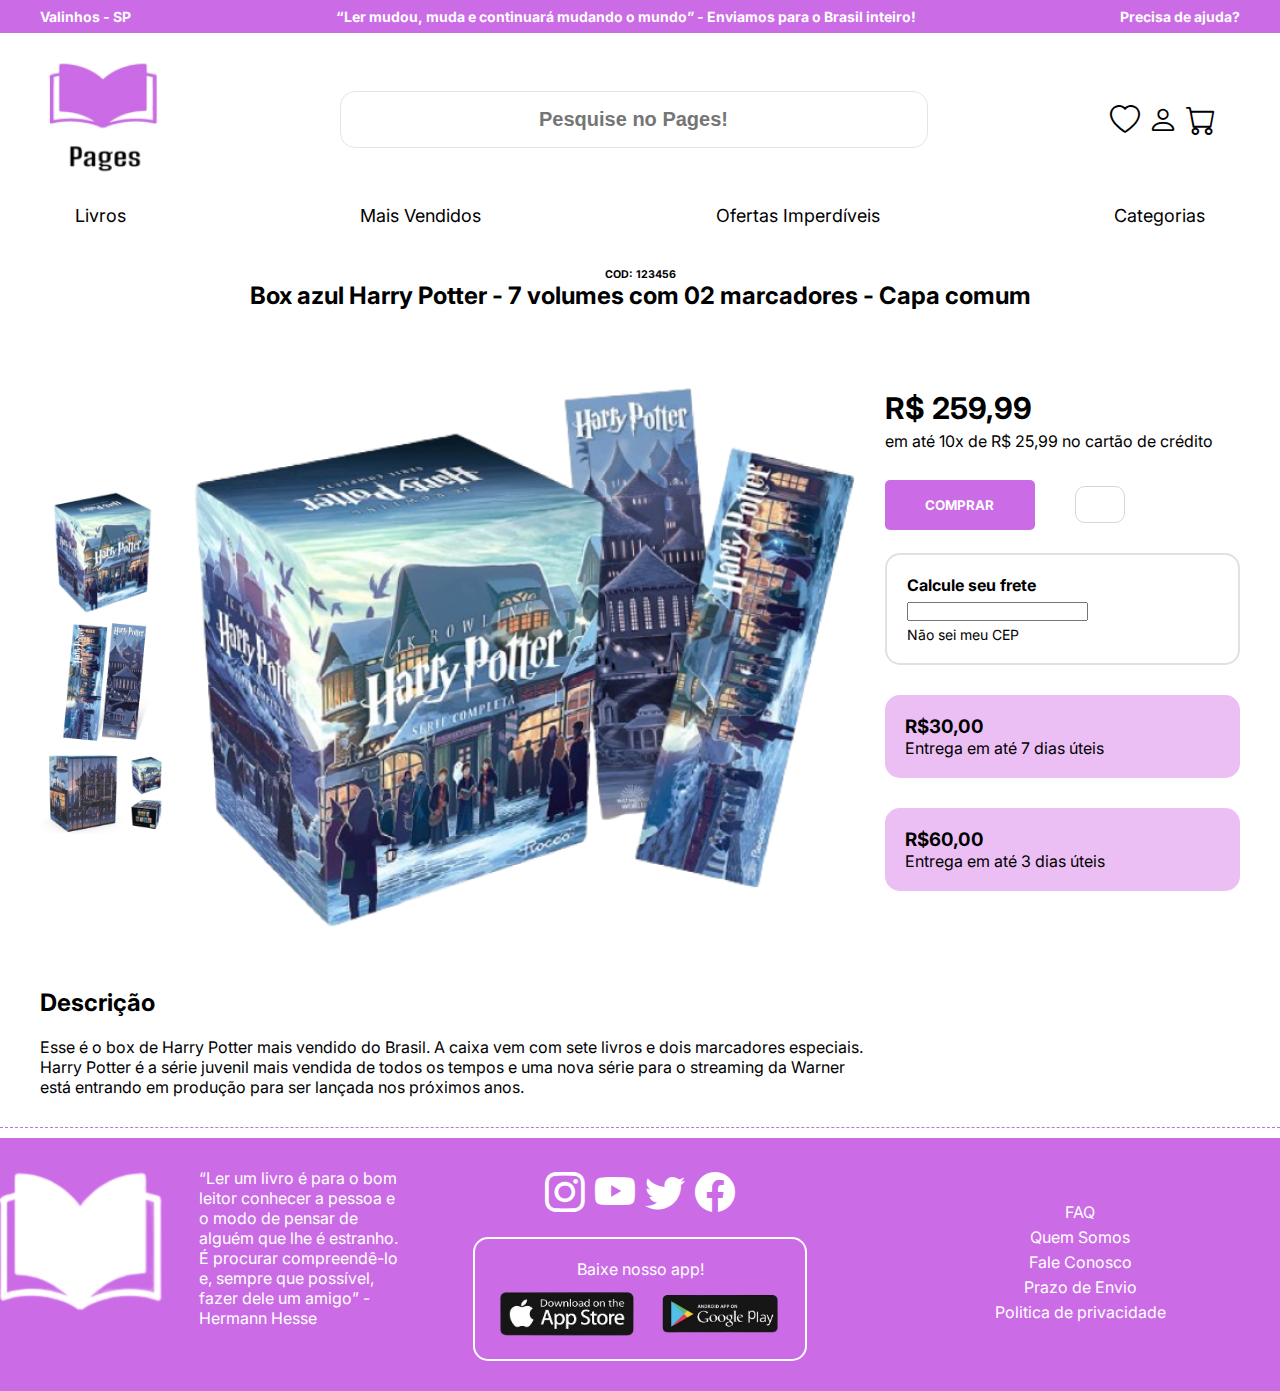
<file: produto.html>
<!DOCTYPE html>
<html lang="pt - br">
  <head>
    <meta charset="UTF-8" />
    <meta name="viewport" content="width=device-width, initial-scale=1.0" />
    <title>Bem vindo ao Pages!</title>
    <link rel="stylesheet" href="styles/style.css" />
    <link rel="preconnect" href="https://fonts.googleapis.com" />
    <link rel="preconnect" href="https://fonts.gstatic.com" crossorigin />
    <link
      rel="stylesheet"
      href="https://cdn.jsdelivr.net/npm/bootstrap-icons@1.11.3/font/bootstrap-icons.min.css"
    />
    <link
      href="https://fonts.googleapis.com/css2?family=Inter:wght@100..900&display=swap"
      rel="stylesheet"
    />
  </head>
  <body>
    <!-- Cabeçario da Pagina -->
    <header>
      <div id="barra-de-informacoes">
        <div class="container-1">
          <p class="titulo-informativo">Valinhos - SP</p>
          <p class="titulo-informativo">
            “Ler mudou, muda e continuará mudando o mundo” - Enviamos para o
            Brasil inteiro!
          </p>
          <p class="titulo-informativo">Precisa de ajuda?</p>
        </div>
      </div>

      <div id="topo-cabecalho" class="container-1">
        <div class="header-logo">
          <img src="images/header_logo-removebg-preview 1.png" alt="Pages" />
        </div>

        <!-- Icones  -->

        <div class="search-bar">
          <i class="bi bi-lupa"></i>
          <input
            type="text"
            name="search"
            id="search"
            placeholder="Pesquise no Pages!"
          />
        </div>
        <div class="header-top-icons">
          <i class="bi bi-heart"></i>
          <i class="bi bi-person"></i>
          <i class="bi bi-cart"></i>
        </div>
      </div>

      <!-- Categorias -->

      <nav class="header-navbar" id="navbar">
        <ul class="container-1">
          <li><a href="livros.html">Livros</a></li>
          <li><a href="maisvendidos.html">Mais Vendidos</a></li>
          <li><a href="ofertasimperdiveis.html">Ofertas Imperdíveis</a></li>
          <li><a href="categorias.html">Categorias</a></li>
        </ul>
      </nav>
    </header>
    <!-- Parte principal da Pagina -->
    <main id="produto">
      <div class="container-1">
        <div class="product-page-title">
          <h6>COD: 123456</h6>
          <h2>
            Box azul Harry Potter - 7 volumes com 02 marcadores - Capa comum
          </h2>
        </div>
        <div class="product-container">
          <section class="col-1">
            <div class="grid-images">
              <div class="carrousel">
                <div class="thumb">
                  <img src="images/img grid hp.png" />
                </div>

                <div class="thumb">
                  <img src="images/img grid hp 2.png" />
                </div>

                <div class="thumb">
                  <img src="images/img grid hp 3.png" />
                </div>
              </div>

              <div class="main-image-container">
                <img
                  src="images/box harry potter.png"
                  alt=""
                  class="main-image"
                />
              </div>
            </div>
            <div class="product-description">
              <h2>Descrição</h2>
              <p>
                Esse é o box de Harry Potter mais vendido do Brasil. A caixa vem
                com sete livros e dois marcadores especiais. Harry Potter é a
                série juvenil mais vendida de todos os tempos e uma nova série
                para o streaming da Warner está entrando em produção para ser
                lançada nos próximos anos.
              </p>
            </div>
          </section>

          <section class="col-2">
            <div class="price-container">
              <h3>R$ 259,99</h3>
              <p>em até 10x de R$ 25,99 no cartão de crédito</p>
              <div class="infos-cep">
                <button class="button-product-page">COMPRAR</button>
                <input type="number" />
              </div>
            </div>

            <div class="frete-container">
              <h5>Calcule seu frete</h5>
              <div class="frete-grid">
                <input type="text" name="" id="" />
                <p>Não sei meu CEP</p>
              </div>
            </div>
            <div class="valores-frete">
              <h3 class="preco">R$30,00</h3>
              <p class="entrega">Entrega em até 7 dias úteis</p>
            </div>
            <div class="valores-frete">
              <h3 class="preco">R$60,00</h3>
              <p class="entrega">Entrega em até 3 dias úteis</p>
            </div>
          </section>
        </div>
      </div>
    </main>
    <!-- Parte do rodapé da pagina -->
    <div class="linha-rodape"></div>
    <footer>
      <div class="container-1">
        <div class="container-rodape">
          <div class="footer-col1">
            <div class="livro-rodape">
              <img src="images/imagemlivrorodape.png" alt="Imagem-Rodape" />
            </div>
            <!-- Texto Rodapé -->
            <p class="texto-sobre-leitura">
              “Ler um livro é para o bom leitor conhecer a pessoa e o modo de
              pensar de alguém que lhe é estranho. É procurar compreendê-lo e,
              sempre que possível, fazer dele um amigo” - Hermann Hesse
            </p>
          </div>

          <!-- Aplicativos para contato -->
          <div class="footer-col2">
            <div class="icons-rodape">
              <i class="bi bi-instagram"></i>
              <i class="bi bi-youtube"></i>
              <i class="bi bi-twitter"></i>
              <i class="bi bi-facebook"></i>
            </div>
            <div class="baixe-apps">
              <div class="app">
                <p class="texto-para-baixar-app">Baixe nosso app!</p>
                <div class="app-download">
                  <img src="./images/applestore.png" alt="" />
                  <img src="./images/playstore.png" alt="" />
                </div>
              </div>
            </div>
          </div>
          <div class="footer-col3">
            <!-- Parte de 'atendimento' ao cliente -->
            <a href="">FAQ</a>
            <a href="sobrenos.html">Quem Somos</a>
            <a href="faleconosco.html">Fale Conosco</a>
            <a href="">Prazo de Envio</a>
            <a href="">Politica de privacidade</a>
          </div>
        </div>
      </div>
    </footer>
    <!-- Fim da página -->
  </body>
</html>
</file>
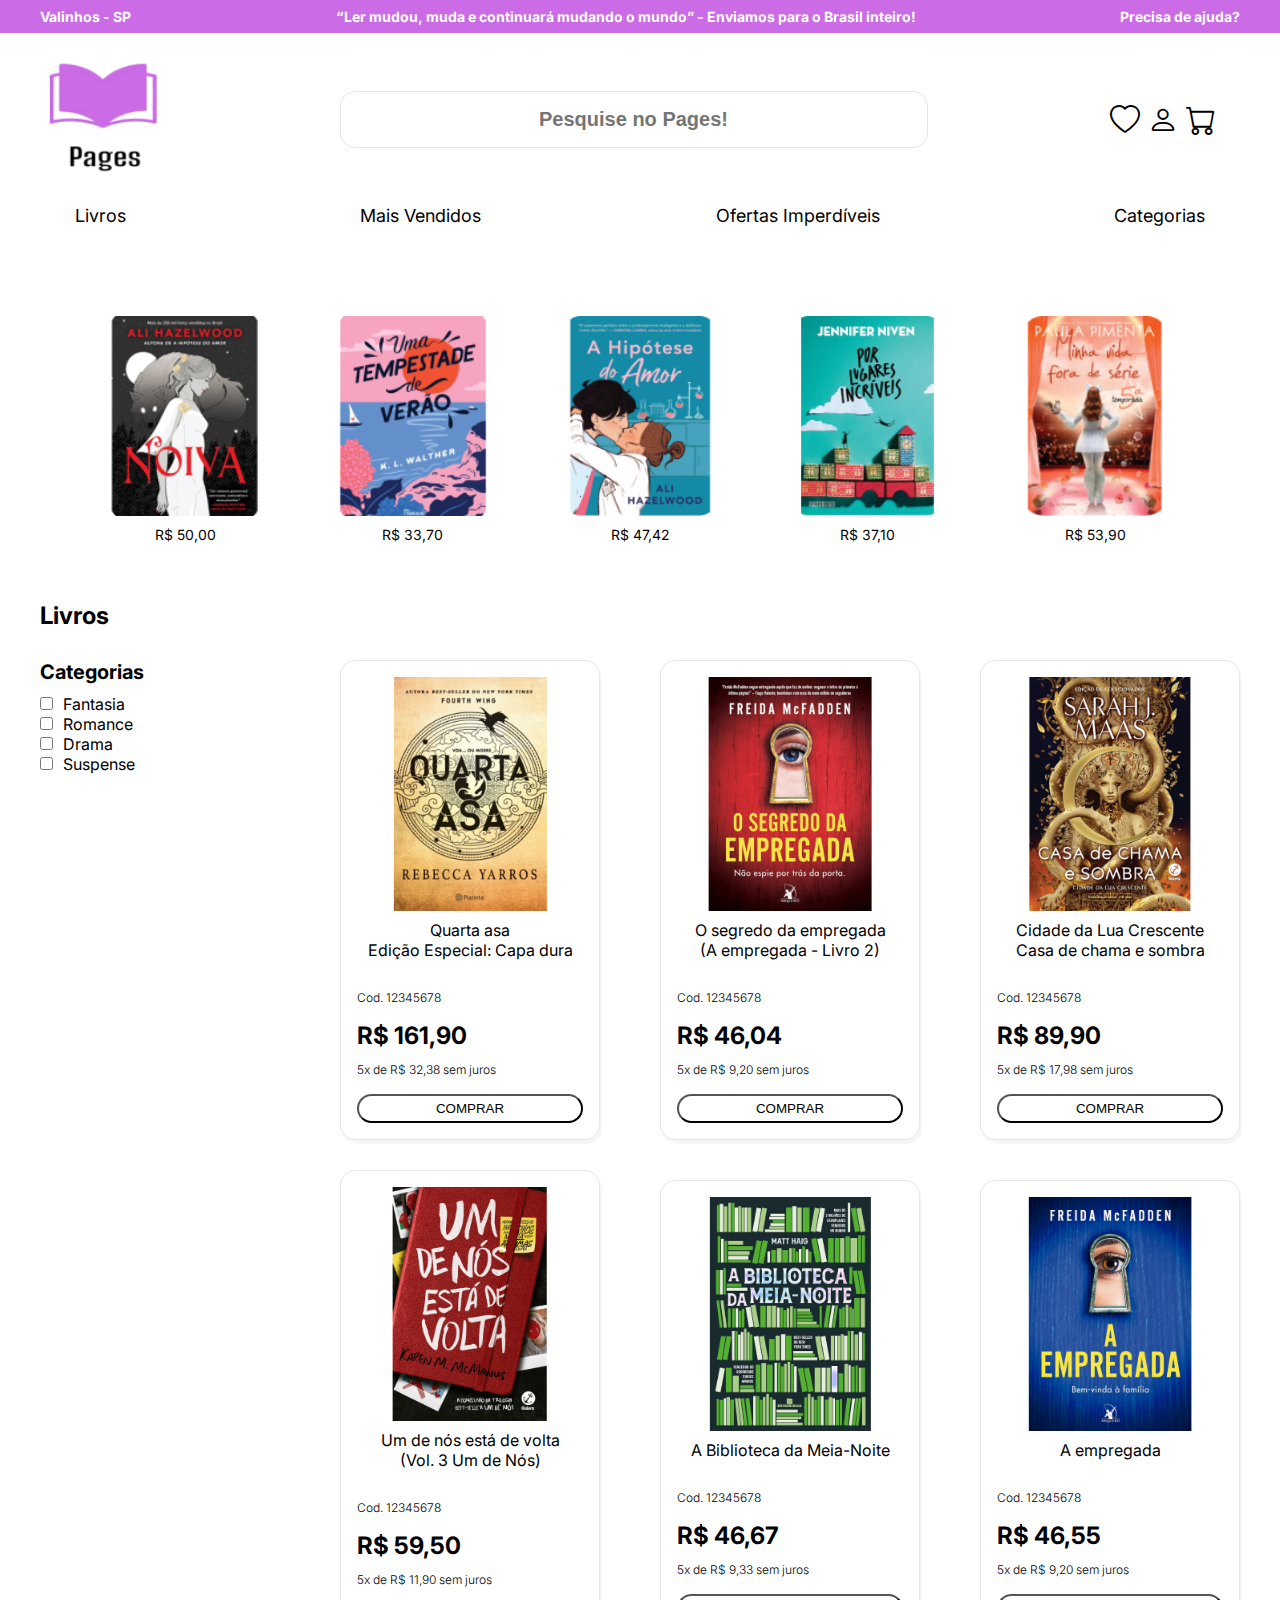
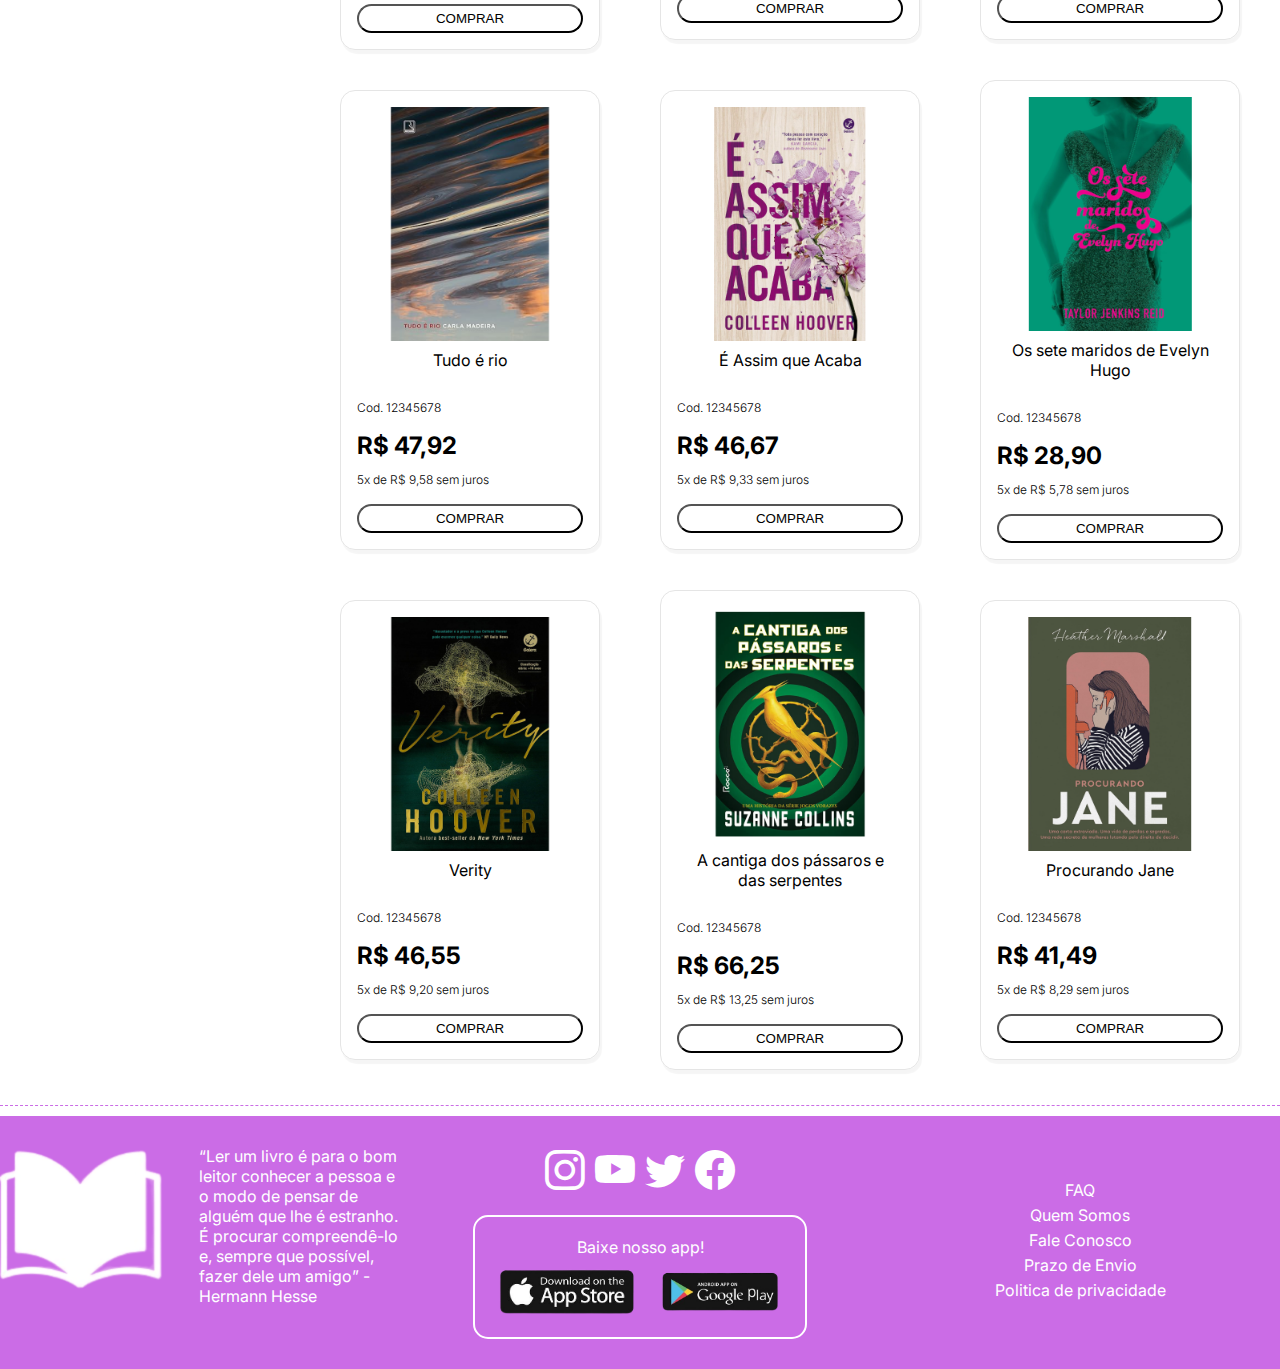
<file: produtos.html>
<!DOCTYPE html>
<html lang="pt - br">
  <head>
    <meta charset="UTF-8" />
    <meta name="viewport" content="width=device-width, initial-scale=1.0" />
    <title>Bem vindo ao Pages!</title>
    <link rel="stylesheet" href="styles/style.css" />
    <link rel="preconnect" href="https://fonts.googleapis.com" />
    <link rel="preconnect" href="https://fonts.gstatic.com" crossorigin />
    <link
      rel="stylesheet"
      href="https://cdn.jsdelivr.net/npm/bootstrap-icons@1.11.3/font/bootstrap-icons.min.css"
    />
    <link
      href="https://fonts.googleapis.com/css2?family=Inter:wght@100..900&display=swap"
      rel="stylesheet"
    />
  </head>
  <body>
    <!-- Cabeçario da Pagina -->
    <header>
      <div id="barra-de-informacoes">
        <div class="container-1">
          <p class="titulo-informativo">Valinhos - SP</p>
          <p class="titulo-informativo">
            “Ler mudou, muda e continuará mudando o mundo” - Enviamos para o
            Brasil inteiro!
          </p>
          <p class="titulo-informativo">Precisa de ajuda?</p>
        </div>
      </div>

      <div id="topo-cabecalho" class="container-1">
        <div class="header-logo">
          <img src="images/header_logo-removebg-preview 1.png" alt="Pages" />
        </div>

        <!-- Icones  -->

        <div class="search-bar">
          <i class="bi bi-lupa"></i>
          <input
            type="text"
            name="search"
            id="search"
            placeholder="Pesquise no Pages!"
          />
        </div>

        <div class="header-top-icons">
          <i class="bi bi-heart"></i>
          <i class="bi bi-person"></i>
          <i class="bi bi-cart"></i>
        </div>
      </div>

      <!-- Categorias -->

      <nav class="header-navbar" id="navbar">
        <ul class="container-1">
          <li><a href="livros.html">Livros</a></li>
          <li><a href="maisvendidos.html">Mais Vendidos</a></li>
          <li><a href="ofertasimperdiveis.html">Ofertas Imperdíveis</a></li>
          <li><a href="categorias.html">Categorias</a></li>
        </ul>
      </nav>
    </header>
    <!-- Parte principal da Pagina -->
    <main id="main-content">
      <div class="container-1">
        <section id="section-category">
          <a href="pagina_acessorios.html" class="category-link">
            <div class="main-category-card">
              <img src="images/noiva.png" alt="livro-noiva" />
              <h4>R$ 50,00</h4>
            </div>
          </a>
          <a href="pagina_acessorios.html" class="category-link">
            <div class="main-category-card">
              <img
                src="images/tempestade de verão.png"
                alt="livro-tempestade-de-verão"
              />
              <h4>R$ 33,70</h4>
            </div>
          </a>
          <a href="pagina_acessorios.html" class="category-link">
            <div class="main-category-card">
              <img
                src="images/hipotese do amor.png"
                alt="livro-hipotese-do-amor"
              />
              <h4>R$ 47,42</h4>
            </div>
          </a>
          <a href="pagina_acessorios.html" class="category-link">
            <div class="main-category-card">
              <img
                src="images/lugares incriveis.png"
                alt="livro-lugares-incriveis"
              />
              <h4>R$ 37,10</h4>
            </div>
          </a>

          <a href="pagina_acessorios.html" class="category-link">
            <div class="main-category-card">
              <img src="images/mfvd5.png" alt="livro-mfvd5" />
              <h4>R$ 53,90</h4>
            </div>
          </a>
        </section>

        <h2 class="main-title">Livros</h2>
        <div class="product-grid-container">
          <div class="categorys">
            <h2 class="category-title">Categorias</h2>
            <div class="boxes">
              <div><input type="checkbox" /><label>Fantasia</label></div>
              <div><input type="checkbox" /><label>Romance</label></div>
              <div><input type="checkbox" /><label>Drama</label></div>
              <div><input type="checkbox" /><label>Suspense</label></div>
            </div>
          </div>
          <section class="main-products">
            <div class="container-1">
              <!-- card do produto -->
              <div class="product-card">
                <!-- container que controla o tamanho da imagem -->
                <div class="card-image-container">
                  <img src="images/quartaasa.png" alt="livro-quarta-asa" />
                </div>
                <!-- container que agrupa as informacoes do produto -->
                <div class="product-card-info-container">
                  <h2
                    class="product-card-title"
                    title="Quarta asa Edição Especial: Capa dura"
                  >
                    Quarta asa <br />
                    Edição Especial: Capa dura
                  </h2>
                  <h4 class="product-card-reference">Cod. 12345678</h4>
                  <h3 class="product-card-price">R$ 161,90</h3>
                  <h4 class="product-card-installment">
                    5x de R$ 32,38 sem juros
                  </h4>
                </div>
                <!-- botao de comprar, que levara para a pagina do produto -->
                <a href="./produto.html">
                  <button class="product-card-btn">COMPRAR</button>
                </a>
              </div>

              <div class="product-card">
                <!-- container que controla o tamanho da imagem -->
                <div class="card-image-container">
                  <img
                    src="images/osegredodaempregada.png"
                    alt="livro-o-segredo-da-empregada"
                  />
                </div>
                <!-- container que agrupa as informacoes do produto -->
                <div class="product-card-info-container">
                  <h2
                    class="product-card-title"
                    title="O segredo da empregada (A empregada - Livro 2)"
                  >
                    O segredo da empregada <br />
                    (A empregada - Livro 2)
                  </h2>
                  <h4 class="product-card-reference">Cod. 12345678</h4>
                  <h3 class="product-card-price">R$ 46,04</h3>
                  <h4 class="product-card-installment">
                    5x de R$ 9,20 sem juros
                  </h4>
                </div>
                <!-- botao de comprar, que levara para a pagina do produto -->
                <a href="./produto.html">
                  <button class="product-card-btn">COMPRAR</button>
                </a>
              </div>

              <div class="product-card">
                <!-- container que controla o tamanho da imagem -->
                <div class="card-image-container">
                  <img
                    src="images/cidadeluacrescente.png"
                    alt="livro-cidade-lua-crescente"
                  />
                </div>
                <!-- container que agrupa as informacoes do produto -->
                <div class="product-card-info-container">
                  <h2
                    class="product-card-title"
                    title="Cidade da Lua Crescente Casa de chama e sombra (Vol. 3)"
                  >
                    Cidade da Lua Crescente <br />
                    Casa de chama e sombra
                  </h2>
                  <h4 class="product-card-reference">Cod. 12345678</h4>
                  <h3 class="product-card-price">R$ 89,90</h3>
                  <h4 class="product-card-installment">
                    5x de R$ 17,98 sem juros
                  </h4>
                </div>
                <!-- botao de comprar, que levara para a pagina do produto -->
                <a href="./produto.html">
                  <button class="product-card-btn">COMPRAR</button>
                </a>
              </div>

              <div class="product-card">
                <!-- container que controla o tamanho da imagem -->
                <div class="card-image-container">
                  <img
                    src="images/umdenosestadevolta.png"
                    alt="livro-um-de-nos-esta-de-volta"
                  />
                </div>
                <!-- container que agrupa as informacoes do produto -->
                <div class="product-card-info-container">
                  <h2
                    class="product-card-title"
                    title="Um de nós está de volta (Vol. 3 Um de Nós)"
                  >
                    Um de nós está de volta <br />
                    (Vol. 3 Um de Nós)
                  </h2>
                  <h4 class="product-card-reference">Cod. 12345678</h4>
                  <h3 class="product-card-price">R$ 59,50</h3>
                  <h4 class="product-card-installment">
                    5x de R$ 11,90 sem juros
                  </h4>
                </div>
                <!-- botao de comprar, que levara para a pagina do produto -->
                <a href="./produto.html">
                  <button class="product-card-btn">COMPRAR</button>
                </a>
              </div>

              <div class="product-card">
                <!-- container que controla o tamanho da imagem -->
                <div class="card-image-container">
                  <img
                    src="images/bibliotecameianoite.png"
                    alt="livro-biblioteca-meia-noite"
                  />
                </div>
                <!-- container que agrupa as informacoes do produto -->
                <div class="product-card-info-container">
                  <h2
                    class="product-card-title"
                    title="A Biblioteca da Meia-Noite"
                  >
                    A Biblioteca da Meia-Noite
                  </h2>
                  <h4 class="product-card-reference">Cod. 12345678</h4>
                  <h3 class="product-card-price">R$ 46,67</h3>
                  <h4 class="product-card-installment">
                    5x de R$ 9,33 sem juros
                  </h4>
                </div>
                <!-- botao de comprar, que levara para a pagina do produto -->
                <a href="./produto.html">
                  <button class="product-card-btn">COMPRAR</button>
                </a>
              </div>

              <div class="product-card">
                <!-- container que controla o tamanho da imagem -->
                <div class="card-image-container">
                  <img src="images/aempregada.png" alt="livro-a-empregada" />
                </div>
                <!-- container que agrupa as informacoes do produto -->
                <div class="product-card-info-container">
                  <h2 class="product-card-title" title="A empregada">
                    A empregada
                  </h2>
                  <h4 class="product-card-reference">Cod. 12345678</h4>
                  <h3 class="product-card-price">R$ 46,55</h3>
                  <h4 class="product-card-installment">
                    5x de R$ 9,20 sem juros
                  </h4>
                </div>
                <!-- botao de comprar, que levara para a pagina do produto -->
                <a href="./produto.html">
                  <button class="product-card-btn">COMPRAR</button>
                </a>
              </div>

              <div class="product-card">
                <!-- container que controla o tamanho da imagem -->
                <div class="card-image-container">
                  <img src="images/tudoerio.png" alt="livro-tudo-e-rio" />
                </div>
                <!-- container que agrupa as informacoes do produto -->
                <div class="product-card-info-container">
                  <h2 class="product-card-title" title="Tudo é rio">
                    Tudo é rio
                  </h2>
                  <h4 class="product-card-reference">Cod. 12345678</h4>
                  <h3 class="product-card-price">R$ 47,92</h3>
                  <h4 class="product-card-installment">
                    5x de R$ 9,58 sem juros
                  </h4>
                </div>
                <!-- botao de comprar, que levara para a pagina do produto -->
                <a href="./produto.html">
                  <button class="product-card-btn">COMPRAR</button>
                </a>
              </div>

              <div class="product-card">
                <!-- container que controla o tamanho da imagem -->
                <div class="card-image-container">
                  <img
                    src="images/eassimqueacaba.png"
                    alt="livro-é-assim-que-acaba"
                  />
                </div>
                <!-- container que agrupa as informacoes do produto -->
                <div class="product-card-info-container">
                  <h2 class="product-card-title" title="É Assim que Acaba">
                    É Assim que Acaba
                  </h2>
                  <h4 class="product-card-reference">Cod. 12345678</h4>
                  <h3 class="product-card-price">R$ 46,67</h3>
                  <h4 class="product-card-installment">
                    5x de R$ 9,33 sem juros
                  </h4>
                </div>
                <!-- botao de comprar, que levara para a pagina do produto -->
                <a href="./produto.html">
                  <button class="product-card-btn">COMPRAR</button>
                </a>
              </div>

              <div class="product-card">
                <!-- container que controla o tamanho da imagem -->
                <div class="card-image-container">
                  <img src="images/setemaridos.png" alt="livro-sete-maridos" />
                </div>
                <!-- container que agrupa as informacoes do produto -->
                <div class="product-card-info-container">
                  <h2
                    class="product-card-title"
                    title="Os sete maridos de Evelyn Hugo"
                  >
                    Os sete maridos de Evelyn Hugo
                  </h2>
                  <h4 class="product-card-reference">Cod. 12345678</h4>
                  <h3 class="product-card-price">R$ 28,90</h3>
                  <h4 class="product-card-installment">
                    5x de R$ 5,78 sem juros
                  </h4>
                </div>
                <!-- botao de comprar, que levara para a pagina do produto -->
                <a href="./produto.html">
                  <button class="product-card-btn">COMPRAR</button>
                </a>
              </div>

              <div class="product-card">
                <!-- container que controla o tamanho da imagem -->
                <div class="card-image-container">
                  <img src="images/verity.png" alt="livro-a-empregada" />
                </div>
                <!-- container que agrupa as informacoes do produto -->
                <div class="product-card-info-container">
                  <h2 class="product-card-title" title="A empregada">Verity</h2>
                  <h4 class="product-card-reference">Cod. 12345678</h4>
                  <h3 class="product-card-price">R$ 46,55</h3>
                  <h4 class="product-card-installment">
                    5x de R$ 9,20 sem juros
                  </h4>
                </div>
                <!-- botao de comprar, que levara para a pagina do produto -->
                <a href="./produto.html">
                  <button class="product-card-btn">COMPRAR</button>
                </a>
              </div>

              <div class="product-card">
                <!-- container que controla o tamanho da imagem -->
                <div class="card-image-container">
                  <img
                    src="images/cantigadospassaros.png"
                    alt="cantiga-dos-passaros"
                  />
                </div>
                <!-- container que agrupa as informacoes do produto -->
                <div class="product-card-info-container">
                  <h2
                    class="product-card-title"
                    title="A cantiga dos pássaros e das serpentes"
                  >
                    A cantiga dos pássaros e das serpentes
                  </h2>
                  <h4 class="product-card-reference">Cod. 12345678</h4>
                  <h3 class="product-card-price">R$ 66,25</h3>
                  <h4 class="product-card-installment">
                    5x de R$ 13,25 sem juros
                  </h4>
                </div>
                <!-- botao de comprar, que levara para a pagina do produto -->
                <a href="./produto.html">
                  <button class="product-card-btn">COMPRAR</button>
                </a>
              </div>

              <div class="product-card">
                <!-- container que controla o tamanho da imagem -->
                <div class="card-image-container">
                  <img
                    src="images/procurandojane.png"
                    alt="livro-Procurando-Jane"
                  />
                </div>
                <!-- container que agrupa as informacoes do produto -->
                <div class="product-card-info-container">
                  <h2 class="product-card-title" title="Procurando Jane">
                    Procurando Jane
                  </h2>
                  <h4 class="product-card-reference">Cod. 12345678</h4>
                  <h3 class="product-card-price">R$ 41,49</h3>
                  <h4 class="product-card-installment">
                    5x de R$ 8,29 sem juros
                  </h4>
                </div>
                <!-- botao de comprar, que levara para a pagina do produto -->
                <a href="./produto.html">
                  <button class="product-card-btn">COMPRAR</button>
                </a>
              </div>
            </div>
          </section>
        </div>
      </div>
    </main>
    <!-- Parte do rodapé da pagina -->
    <div class="linha-rodape"></div>
    <footer>
      <div class="container-1">
        <div class="container-rodape">
          <div class="footer-col1">
            <div class="livro-rodape">
              <img src="images/imagemlivrorodape.png" alt="Imagem-Rodape" />
            </div>
            <!-- Texto Rodapé -->
            <p class="texto-sobre-leitura">
              “Ler um livro é para o bom leitor conhecer a pessoa e o modo de
              pensar de alguém que lhe é estranho. É procurar compreendê-lo e,
              sempre que possível, fazer dele um amigo” - Hermann Hesse
            </p>
          </div>

          <!-- Aplicativos para contato -->
          <div class="footer-col2">
            <div class="icons-rodape">
              <i class="bi bi-instagram"></i>
              <i class="bi bi-youtube"></i>
              <i class="bi bi-twitter"></i>
              <i class="bi bi-facebook"></i>
            </div>
            <div class="baixe-apps">
              <div class="app">
                <p class="texto-para-baixar-app">Baixe nosso app!</p>
                <div class="app-download">
                  <img src="./images/applestore.png" alt="" />
                  <img src="./images/playstore.png" alt="" />
                </div>
              </div>
            </div>
          </div>
          <div class="footer-col3">
            <!-- Parte de 'atendimento' ao cliente -->
            <a href="">FAQ</a>
            <a href="sobrenos.html">Quem Somos</a>
            <a href="faleconosco.html">Fale Conosco</a>
            <a href="">Prazo de Envio</a>
            <a href="">Politica de privacidade</a>
          </div>
        </div>
      </div>
    </footer>
    <!-- Fim da página -->
  </body>
</html>
</file>
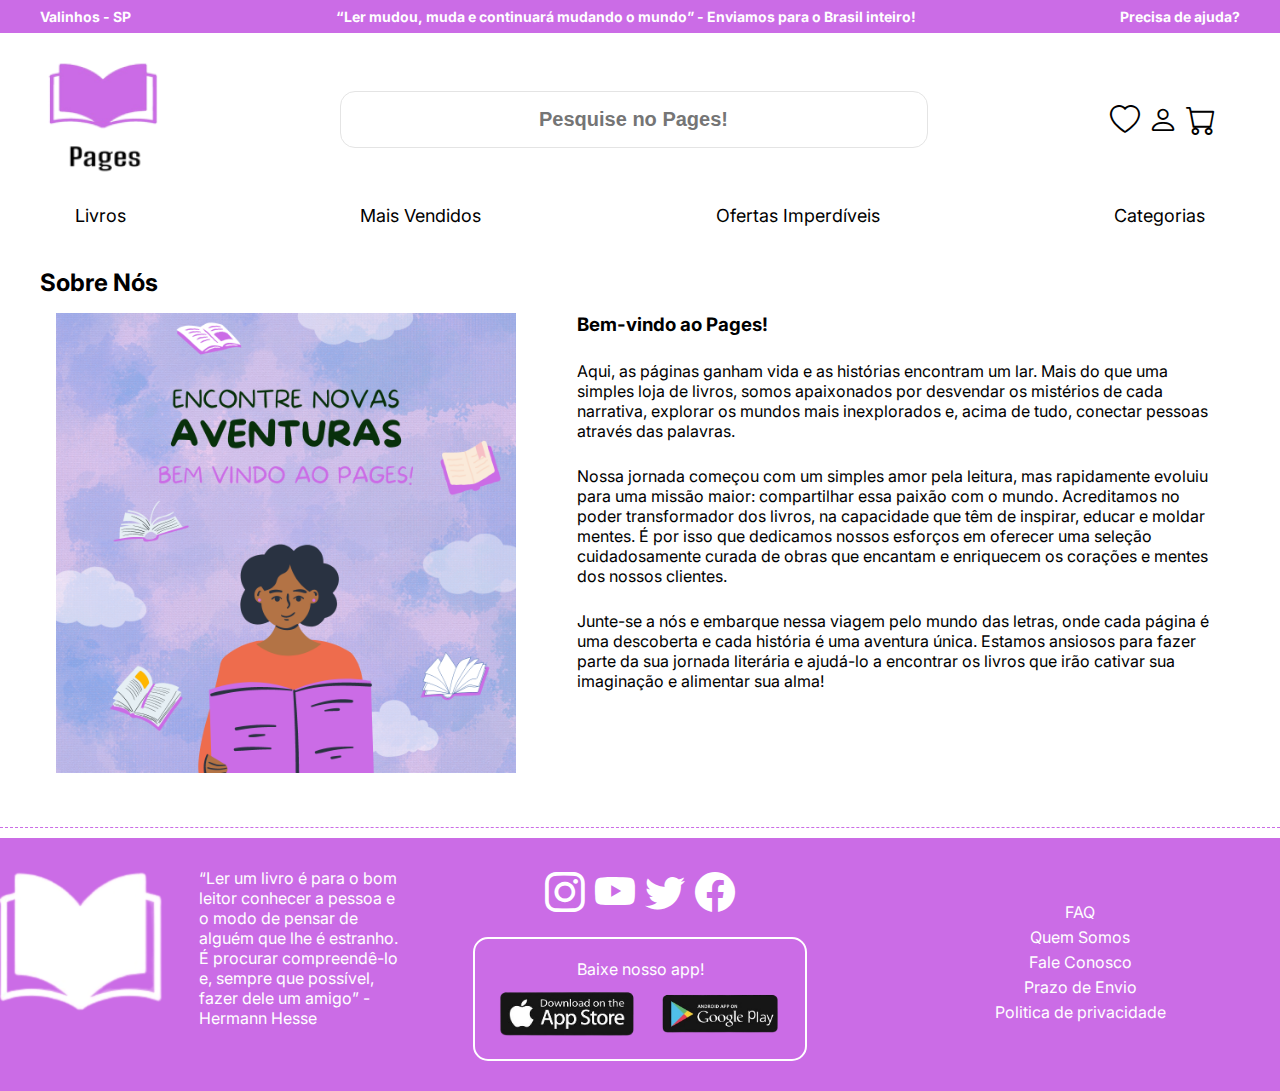
<file: sobrenos.html>
<!DOCTYPE html>
<html lang="pt - br">
<head>
    <meta charset="UTF-8">
    <meta name="viewport" content="width=device-width, initial-scale=1.0">
    <title>Bem vindo ao Pages!</title>
    <link rel="stylesheet" href = "styles/style.css">
    <link rel="preconnect" href="https://fonts.googleapis.com">
    <link rel="preconnect" href="https://fonts.gstatic.com" crossorigin>
    <link rel="stylesheet" href="https://cdn.jsdelivr.net/npm/bootstrap-icons@1.11.3/font/bootstrap-icons.min.css">
    <link href="https://fonts.googleapis.com/css2?family=Inter:wght@100..900&display=swap" rel="stylesheet">
</head>
<body>
    <!-- Cabeçario da Pagina -->
        <header>
            <div id="barra-de-informacoes">
                <div class="container-1">
                    <p class="titulo-informativo">Valinhos - SP</p>
                    <P class="titulo-informativo">“Ler mudou, muda e continuará mudando o mundo” - Enviamos para o Brasil inteiro!</P>
                    <P class="titulo-informativo">Precisa de ajuda?</P>
                </div>
            </div>

            <div id="topo-cabecalho" class="container-1">
                    <div class="header-logo">
                        <img src="images/header_logo-removebg-preview 1.png" alt="Pages">
                    </div>

                    <!-- Icones  -->

                    <div class="search-bar">
                        <i class = "bi bi-lupa"></i>
                        <input 
                            type = "text"
                            name = "search"
                            id = "search"
                            placeholder="Pesquise no Pages!"
                        />
                    </div>

                   <div class="header-top-icons">
                    <i class ="bi bi-heart"></i>
                    <i class ="bi bi-person"></i>
                    <i class = "bi bi-cart"></i>
                    </div>
            </div>

            <!-- Categorias -->

            <nav class = "header-navbar" id="navbar">
                <ul class = "container-1">
                    <li><a href="livros.html">Livros</a></li>
                    <li><a href="maisvendidos.html">Mais Vendidos</a></li>
                    <li><a href="ofertasimperdiveis.html">Ofertas Imperdíveis</a></li>
                    <li><a href="categorias.html">Categorias</a></li>
                </ul> 
            </nav>
        </header>
     <!-- Parte principal da Pagina -->
    <main id="sobre-nos">
        <div class="container-1">
            <div class="grids">
            <div class="sobre-nos-title">
                <h2>Sobre Nós</h2>      
            </div>
                <div class="sobre-nos-grid">
                    <section class="grid-1">
                        <div class="img-sobre-nos">
                            <img src="images/Imagem-sobre-nos.png" alt="imagem-sobre-nos">
                        </div>  
                    </section>
                    <section class="grid-2">
                        <div class="sobre-nos-texto">
                            <div class="texto-sobre-nos">
                                <h3>Bem-vindo ao Pages!</h3>
                                <p>Aqui, as páginas ganham vida e as histórias encontram um lar. Mais do que uma simples loja de livros, somos apaixonados por desvendar os mistérios de cada narrativa, explorar os mundos mais inexplorados e, acima de tudo, conectar pessoas através das palavras.</p>

                                    <p>Nossa jornada começou com um simples amor pela leitura, mas rapidamente evoluiu para uma missão maior: compartilhar essa paixão com o mundo. Acreditamos no poder transformador dos livros, na capacidade que têm de inspirar, educar e moldar mentes. É por isso que dedicamos nossos esforços em oferecer uma seleção cuidadosamente curada de obras que encantam e enriquecem os corações e mentes dos nossos clientes.</p>
                                    
                                   <p>Junte-se a nós e embarque nessa viagem pelo mundo das letras, onde cada página é uma descoberta e cada história é uma aventura única. Estamos ansiosos para fazer parte da sua jornada literária e ajudá-lo a encontrar os livros que irão cativar sua imaginação e alimentar sua alma!</p>
                            </div>
                        </div>
                    </section>

                </div>
            </div>
        </div>
        </div>
        </main>
    <!-- Parte do rodapé da pagina -->
        <div class="linha-rodape">
        </div>
        <footer>
            <div class="container-1">
              <div class="container-rodape">
                <div class="footer-col1">
                  <div class="livro-rodape">
                    <img src="images/imagemlivrorodape.png" alt="Imagem-Rodape" />
                  </div>
                  <!-- Texto Rodapé -->
                  <p class="texto-sobre-leitura">
                    “Ler um livro é para o bom leitor conhecer a pessoa e o modo de
                    pensar de alguém que lhe é estranho. É procurar compreendê-lo e,
                    sempre que possível, fazer dele um amigo” - Hermann Hesse
                  </p>
                </div>
      
                <!-- Aplicativos para contato -->
                <div class="footer-col2">
                  <div class="icons-rodape">
                    <i class="bi bi-instagram"></i>
                    <i class="bi bi-youtube"></i>
                    <i class="bi bi-twitter"></i>
                    <i class="bi bi-facebook"></i>
                  </div>
                  <div class="baixe-apps">
                    <div class="app">
                      <p class="texto-para-baixar-app">Baixe nosso app!</p>
                      <div class="app-download">
                        <img src="./images/applestore.png" alt="" />
                        <img src="./images/playstore.png" alt="" />
                      </div>
                    </div>
                  </div>
                </div>
                <div class="footer-col3">
                  <!-- Parte de 'atendimento' ao cliente -->
                  <a href="">FAQ</a>
                  <a href="sobrenos.html">Quem Somos</a>
                  <a href="faleconosco.html">Fale Conosco</a>
                  <a href="">Prazo de Envio</a>
                  <a href="">Politica de privacidade</a>
                </div>
              </div>
            </div>
          </footer>
    <!-- Fim da página -->
</body>
</html>
</file>
<file: styles/style.css>
/* CSS RESET */
* {
    margin: 0;
    padding: 0;
    box-sizing: border-box;
}

/* layout */

.container-1{
    max-width: 1200px;
    margin: 0 auto

}

body{
    font-family: "inter",sans-serif;
}

/* textos e titulos */

.titulo-informativo {
    font-size: 14px;
    color: #fff;
    font-weight: bold;

}

/* cabecalho */

#barra-de-informacoes {
    background-color: #CB6CE6;
    padding: 8px 0;
}

#barra-de-informacoes .container-1 {
    display: flex;
    justify-content: space-between;
}

.topo-cabecalho{
    max-width: 1400px;
    margin: 0 auto

}

body{
    font-family: "Inter", sans-serif;
}

/*Topo Cabecalho*/

#topo-cabecalho{
    padding: 16px 0;
    display: flex;
    justify-content: space-between;
    align-items: center;
}
#topo-cabecalho .header-logo{
    width: 127px;
    /* height: 88px; */
}
#topo-cabecalho img{
    width: 100%;
}

/*Barra de Pesquisa -- */

#topo-cabecalho .search-bar{
    width: 70%;
    display: flex;
    align-items: center;
    justify-content: center;

}
#topo-cabecalho input{
    width: 70%;
    font-size: 20px;
    padding: 16px 60px;
    border-radius: 15px;
    border: none;
    position: relative;
    border: 1px solid #e4e4e4;
    text-align: center;
    font-weight: bold;
}


.header-top-icons {
    padding: 10px;
    font-size: 30px;
    width: 140px;
    height: 140px;
    border-radius: 50%;
    padding-top: 53px;
   
    
   
  }
   
.header-top-icons:hover{
      transform: scale(1.1);
      box-shadow: rgb(238, 0, 0);
  }

/*NAV BAR*/

#navbar .container-1{
    display: flex;
    align-items: center;
    justify-content: space-between;
    padding-bottom: 42px;

}

#navbar ul{
    list-style: none;
}

#navbar li{
    padding: 0 35px;
    font-size: 18px;
    color: black;
    
}

#navbar li a {
    text-decoration: none;
    color: black;
}

/*Banner do cabeçalho*/

#header-banner {
    width: auto;
}

#header-banner img {
    width: 100%;
}

/* Conteúdo principal da página */
/* Sessão de categoria de produtos da pagina */

#section-category{
    display: flex;
    justify-content: space-between;
    align-items: center;
    padding: 48px 60px;
}

.category-link{
    text-decoration: none;
    color: black;
}

.main-category-card{
    width: 150px;
    display: flex;
    flex-direction: column;
    margin: 0 10px;
}

.main-category-card img{
    width: 100%;
    height: 200px;
    object-fit: cover;
}

.main-category-card h4 {
    font-size: 14px;
    font-weight: 400;
    margin: 0;
    padding-top: 10px;
    text-align: center;
}

.main-products{
    padding-top: 2px;
    padding-bottom: 20px;
}

.main-banner {
    padding-bottom: 20px;
}

/*Estilo para o container de produtos*/
#main-content .main-products div.container-1{
    display: flex;
    justify-content: space-between;
    align-items: center;
    flex-wrap: wrap;
}

.product-card{
   margin-top: 30px;
   display: flex;
   flex-direction: column;
   border: 1px solid #e5e5e5;
   padding: 16px;
   flex-grow: 0;
   flex-shrink: 0;
   flex-basis: 260px;
   border-radius: 15px;
   box-shadow: 2px 4px 1px rgba(0, 0, 0, 0.04);
}

.product-card-btn:hover {
    border: 3px solid #CB6CE6;
    
}
.product-card:hover {
    -webkit-transform: translateY(-10px);
    -moz-transform: translateY(-10px);
    -ms-transform: translateY(-10px);
    -o-transform: translateY(-10px);
    transform: translateY(-10px);
}

/*Estilo para a imagem do produto dentro do card*/
.product-card img{
    width: 100%;
    border-radius: 15px;
    object-fit: cover;
}

/*Estilo para o botão de compra dentro do cartão */
.product-card-btn{
    width: 100%;
    padding: 5px 10px;  
    background-color:#fff;
    border-radius: 15px;
    color: black;
}

.main-text{
    font-size: 24px;
    font-weight: 700;
   
}

.product-card-title{
    font-size: 16px;
    font-weight: 400;
    text-align: center;
    padding: 5px;
    
}

.product-card-reference {
    padding-top: 25px;
    padding-bottom: 16px;
    font-size: 12px;
    font-weight: 300;
}

.product-card-price{
    font-size: 24px;
    font-weight: 700;
    padding-bottom: 12px;
}

.product-card-installment{
    font-size: 12px;
    padding-bottom: 17px;
    font-weight: 300;
}

/*Banner livros de romance*/

#banner-principal {
    width: auto;
}

#banner-principal img {
    width: 100%;
    padding-top: 29px;
    
}

/* Rodapé */

footer {
    background-color: #CB6CE6;

}

footer .container-1{
    max-width: 1500px;
}

.linha-rodape {
    border-bottom: 1px #CB6CE6 dashed;
    margin-bottom: 10px;
}

.container-rodape {
    display: flex;
    justify-content: space-between;
    padding: 30px 0;
    

  }

.footer-col1, .footer-col3, .footer-col2 {
    display: flex;
    flex-direction: column;
    flex-basis: 400px;
    color: white;
    
}

.footer-col3, .footer-col2 {
    justify-content: center;
    align-items: center;
    color: white
}

.footer-col1 {
    flex-direction: row;
    column-gap: 30px;
    color: white;

}

.icons-rodape {
    font-size: 40px;
    padding-bottom: 20px;
    
}

footer a {
    text-decoration: none;
    padding-bottom: 5px;
    color: white;
}

.app {
    border: 2px solid #fff;
    padding: 20px;
    border-radius: 15px;

}

.texto-para-baixar-app{
    padding-bottom: 10px;
    text-align: center;
}

.app-download {
    height: 50px;
    display: flex;
    column-gap: 15px;
}


/* PÁGINA DE PRODUTOS*/


.category-books{
    display: flex;
    flex-direction: column;
   
}

.main-title {
    padding-top: 10px;
}

.category-title {
    font-size: 20px;
    padding-bottom: 10px;
    margin-top: 30px;
}
.product-grid-container{
    display: grid;
    grid-template-columns: 1fr 3fr;
    padding-bottom: 15px;

}

.product-grid-container .main-products {
    padding-top: 0;
}


.boxes input {
    margin-right: 10px;
}


/* Product Page */



#produto .product-title h2 {
    font-family: "Inter", sans-serif;
    font-size: 24px;
    font-weight: 700;
    padding-bottom: 10px;
}

#produto .product-title h6 {
    font-family: "Inter", sans-serif;
    font-size: 24px;
    font-weight: 700;
}

#produto .product-container {
    display: flex;
    justify-content: space-between;
    align-items: start;
    column-gap: 16px;
}

#produto .col-1 {
    width: 70%;
}

#produto .col-2 {
    width: 30%;
}


#produto .grid-images {
    display: flex;
    align-items: center;
}

.carrousel {
    width: 20%;
}

#produto .thumb {
    width: 125px;
}

#produto .thumb img {
    width: 100%;
    object-fit: contain;
}

#produto .main-image-container {
    width: 100%;
}

#produto .main-image-container img {
    width: 100%;
    object-fit: contain;
}

.product-description {
    padding-bottom: 30px;
}

.product-description h2 {
    padding-bottom: 20px;
}

.price-container h3 {
    padding-top: 50px;
    font-size: 30px;
    padding-bottom: 5px;
}
.price-container p {
   padding-bottom: 25px;
}

/*BOTÃO DE COMPRAR */

.button-product-page {
    font-family: "inter",sans-serif;
    font-weight: bold;
    color: white;
    border: none;
    background: #CB6CE6;
    width: 150px;
    height: 50px;
    border-radius: 5px;
}

/* PARTE DO FRETE DA PÁGINA*/

.frete-container {
    padding-top: 30px;
    border: 2px solid rgb(226, 225, 225);
    padding: 20px;
    border-radius: 15px;
    margin-top: 20px
}

.frete-container p {
    padding-top: 5px;
    font-size: 14px;
}
.frete-container h5 {
    font-family: "inter",sans-serif;
    font-size: 16px;
    padding-bottom: 5px;
}

.price-container input {
    width: 50px;
    padding: 10px;
    border-radius: 10px;
    border: 1px solid rgb(214, 214, 214);
    margin: 10px 0px;
}

.infos-cep {
    display: flex;
    align-items: center;
    column-gap: 40px;
}

/* PARTE DOS VALORES DOS FRETES */

.valores-frete {
    padding-top: 30px;
    padding: 20px;
    border-radius: 15px;
    background-color: #ECBFF4;
    margin-top: 30px;
}


/* PAGINA DO CARRINHO DE COMPRAS */

.carrinho-grid, 
#checkout .checkout-grid {
    display: grid;
    grid-template-columns: 2fr 1fr ;
}

ul {
    list-style: none;
}
.cart-item {
    display: flex;
    border: 1px solid rgb(214, 214, 214);
    border-radius: 15px;
    padding: 10px 20px;
    margin-bottom: 20px;
    
}
.cart-img-container {
    width: 80px;
    height: 80px;
}

.cart-img-container img {
    width: 90%;
    object-fit: contain;
}

.product-page-title {
    padding-bottom: 30px;
    text-align: center;

}

.cart-item-info p{
    padding-bottom: 5px;
}

.cart-item-info .bi-trash3{
    padding-left: 700px;

}

.cart-item-info h2{
font-size: 20px;
}

.cart-item-info input{
width: 50px;
padding:5px;
border-radius: 10px;
border: 1px solid rgb(214, 214, 214);
margin: 10px 0px;
text-align: center;
margin-right: 15px;
}

.grid-2,  .grid-1{
padding: 16px;
padding-bottom: 25px;
}


.total-container {
border: 1px solid black;
padding: 10px;
border-radius: 10px;
}

.total-info {
display: flex;
justify-content: space-between;
align-items: center;

}
.total-info h2 {
font-size: 20px;
padding-bottom: 5px;

}

.button-pagamento-page {
    font-family: "inter",sans-serif;
    font-weight: bold;
    color: white;
    border: none;
    background: #CB6CE6;
    width: 370px;
    height: 50px;
    border-radius: 1px;
    margin-top: 15px;
    text-align: center;
}

/* PÁGINA DO CHECKOUT */



.campo_formulario {
    display: flex;
    flex-direction: column;
    padding-bottom: 10px;
  }

.campo_formulario.row-1 {
    flex-direction: row;
    justify-content: space-between;
    column-gap: 16px;
  }

.campo_formulario .col-1, .campo_formulario .col-2, .campo_formulario .col-3 {
   padding:0
  }
.campo_formulario .col-1, .campo_formulario .col-2, .campo_formulario .col-3 {
    display: flex;
    flex-direction: column;
    width: 100%;
   }

.campo_formulario label{
    font-size: 14px;
    padding-bottom: 5px;
  }

.campo_formulario input, select{
    font-size: 16px;
    padding: 4px;
    border-radius: 10px;
    border: 1px solid #cccbcb;
  }

form h2{
    padding-bottom:20px
  }

.grid-1 input, label, select {
    padding-top: 8px;
}



/* PAGINA FALE CONOSCO */

.fale-conosco-grid {
    display: grid;
    grid-template-columns: 1.15fr 1fr ;
}

form#contato {
    display: flex;
    flex-direction: column;
}

#contato #nome, #contato #email, #contato #assunto {
    font-size: 16px;
    padding: 4px;
    border-radius: 10px;
    border: 1px solid #cccbcb;

}

#contato #mensagem {
    font-size: 16px;
    padding: 4px;
    border-radius: 10px;
    border: 1px solid #cccbcb;
}

#fale-conosco  {
    padding-bottom: 100px;
}

.fale-conosco-title {
    padding-top: 15px;
}

.texto-fale-conosco p {
    padding-bottom: 15px;

}
.texto-fale-conosco h3 {
    padding-bottom: 15px;
}
.formulario-fale-conosco {
    padding-top: 25px;
}


 /*PAGINA SOBRE NOS */

.sobre-nos-imagem img{
    width: 60%;
}

 .sobre-nos-grid {
    display: grid;
    grid-template-columns: 1.15fr 1.5fr ;
}

.img-sobre-nos {
    width: 460px
}

.img-sobre-nos img {
    width: 100%;
}


.texto-sobre-nos p {
    padding-bottom: 25px;
}

.texto-sobre-nos h3 {
    padding-bottom: 25px;
}

.grids {
    padding-bottom: 25px;
}
</file>
